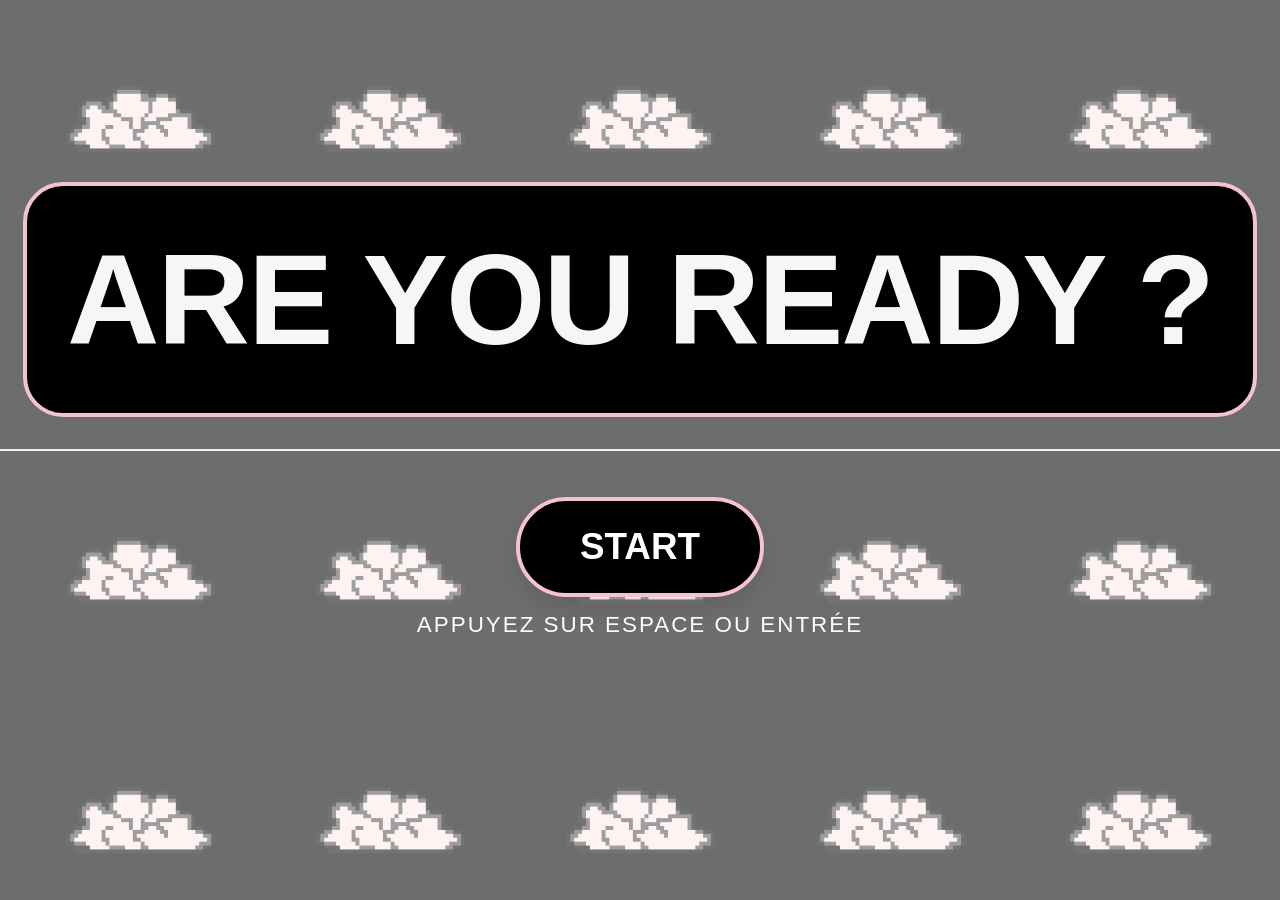
<file: index.html>
<!DOCTYPE html>
<html lang="en">
<head>
    <meta charset="UTF-8">
    <meta name="viewport" content="width=device-width, initial-scale=1.0">
    <title>Pinata</title>
    <link rel="stylesheet" href="./assets/css/style.css">
     <link rel="shortcut icon" href="./assets/images/Lakitu.Favicon.png"/>
</head>

<body class="page-accueil_3">

    <div id="homeOverlay" class="home-overlay">
    <div class="cloud-door top"></div>
    <div class="cloud-door bottom"></div>

    <div class="home-content">
        <h1 class="welcome-title">ARE YOU READY ?</h1>
        <div class="action-area">
            <button id="enterBtn">START</button>
            <p class="press-start">Appuyez sur Espace ou Entrée</p>
        </div>
    </div>
</div>

    <main class="menu-container">
        
        <div class="logo-area">
            <img src="./assets/images/Logo_Pinata.png" alt="Piñata Logo" class="main-logo">
        </div>

        <nav class="nav-bar">
            <div class="nav-line"></div> <div class="buttons-wrapper">
                <a href="./pages/règles.html" class="menu-btn">JOUER</a>
                <a href="./pages/scores.html" class="menu-btn">SCORES</a>
                <a href="./pages/badges.html" class="menu-btn">BADGES</a>
            </div>
        </nav>
    </main>

   <button id="homeSettingsBtn" class="floating-settings">
    <div class="gear-icon">
        <div class="gear-inner"></div>
    </div>
</button>

    
<div id="badgeNotificationContainer"></div>


<div id="settingsOverlay" class="modal-overlay">
    <div class="modal-content settings-box">
        <h2 class="pause-title" style="color: #000; margin-bottom: 20px;">RÉGLAGES</h2>
        
        <div class="setting-item">
            <label>Musique</label>
            <input type="range" id="musicVolume" min="0" max="1" step="0.1" value="0.5">
        </div>

        <div class="setting-item">
            <label>Bruitages</label>
            <input type="range" id="sfxVolume" min="0" max="1" step="0.1" value="0.7">
        </div>

        <button id="closeSettingsBtn" class="btn-pause-menu" style="margin-top: 20px;">OK</button>
    </div>
</div>

    <audio id="bgMusic" src="./assets/sounds/Home_Music.mp3" loop></audio>
    <audio id="clickSound" src="./assets/sounds/Demarrage.mp3"></audio>
    <audio id="btnClickSound" src="./assets/sounds/Game_Entry.mp3" preload="auto"></audio>
    <audio id="badgeSound" src="./assets/sounds/Achievement.mp3" preload="auto"></audio>

<script>
    // --- DONNÉES DES BADGES (Ajout du badge SiV) ---
    const badgeData = [
        { id: 'settings_pro', category: 'CoP', name: "Curieux", desc: "Ouvrir le menu des paramètres avant de lancer une partie.", img: "./assets/images/gear3.png" },
        { id: 'click_start', category: 'SiV', name: "Traditionnel", desc: "Lancer l'expérience en cliquant sur le bouton Start.", img: "./assets/images/gear2.png" }
    ];

    const bgMusic = document.getElementById('bgMusic');
    const clickSound = document.getElementById('clickSound'); 
    const btnClickSound = document.getElementById('btnClickSound'); 
    const homeOverlay = document.getElementById('homeOverlay');
    const enterBtn = document.getElementById('enterBtn');
    const menuButtons = document.querySelectorAll('.menu-btn');

    const settingsOverlay = document.getElementById('settingsOverlay');
    const homeSettingsBtn = document.getElementById('homeSettingsBtn');
    const closeSettingsBtn = document.getElementById('closeSettingsBtn');
    const musicSlider = document.getElementById('musicVolume');
    const sfxSlider = document.getElementById('sfxVolume');

    let isStarted = false;

    window.addEventListener('DOMContentLoaded', () => {
        const savedMusic = localStorage.getItem('musicVol') || 0.5;
        const savedSfx = localStorage.getItem('sfxVol') || 0.7;
        
        musicSlider.value = savedMusic;
        sfxSlider.value = savedSfx;
        
        if (bgMusic) bgMusic.volume = savedMusic;
    });

    musicSlider.oninput = () => {
        if (bgMusic) bgMusic.volume = musicSlider.value;
        localStorage.setItem('musicVol', musicSlider.value); 
    };

    sfxSlider.oninput = () => {
        localStorage.setItem('sfxVol', sfxSlider.value);
    };

    if (homeSettingsBtn) {
        homeSettingsBtn.onclick = () => {
            settingsOverlay.style.display = 'flex';
            unlockBadge('settings_pro');
        };
    }

    // Fonction universelle de déblocage
    function unlockBadge(badgeId) {
        let unlocked = JSON.parse(localStorage.getItem('unlockedBadges')) || [];
        let newBadges = JSON.parse(localStorage.getItem('newBadges')) || [];

        if (!unlocked.includes(badgeId)) {
            unlocked.push(badgeId);
            newBadges.push(badgeId); 
            localStorage.setItem('unlockedBadges', JSON.stringify(unlocked));
            localStorage.setItem('newBadges', JSON.stringify(newBadges));
            
            const badge = badgeData.find(b => b.id === badgeId);
            if (badge) {
                const sound = document.getElementById('badgeSound');
                if (sound) {
                    sound.currentTime = 0;
                    sound.volume = localStorage.getItem('sfxVol') || 0.7;
                    sound.play().catch(e => console.log("Audio bloqué"));
                }

                const container = document.getElementById('badgeNotificationContainer');
                if (container) {
                    const notif = document.createElement('div');
                    notif.className = 'badge-notification';
                    notif.innerHTML = `
                        <div class="badge-icon-notify"><img src="${badge.img}" alt="Icon"></div>
                        <div class="badge-info-notify">
                            <p class="title-notif">Badge Débloqué !</p>
                            <p class="name-notif">${badge.name}</p>
                        </div>`;
                    container.appendChild(notif);
                    setTimeout(() => notif.classList.add('show'), 100);
                    setTimeout(() => {
                        notif.classList.remove('show');
                        setTimeout(() => notif.remove(), 500);
                    }, 2000);
                }
            }
        }
    }

    closeSettingsBtn.onclick = () => {
        localStorage.setItem('musicVol', musicSlider.value);
        localStorage.setItem('sfxVol', sfxSlider.value);
        settingsOverlay.style.display = 'none';
    };

    // Modification pour détecter l'origine de l'activation (isClick)
    function startExperience(isClick = false) {
        if (isStarted) return;
        
        // Si l'utilisateur a cliqué sur le bouton au lieu du clavier
        if (isClick === true) {
            unlockBadge('click_start');
        }

        isStarted = true;
        homeOverlay.classList.add('opened');
        
        if(clickSound) {
            clickSound.volume = localStorage.getItem('sfxVol') || 0.7;
            clickSound.play();
        }

        setTimeout(() => { homeOverlay.style.display = 'none'; }, 1200); 

        if (bgMusic) {
            bgMusic.volume = 0;
            bgMusic.play().then(() => {
                let targetVol = parseFloat(musicSlider.value);
                let fade = setInterval(() => {
                    if (bgMusic.volume < targetVol) {
                        bgMusic.volume = Math.min(targetVol, bgMusic.volume + 0.05);
                    } else { 
                        clearInterval(fade); 
                    }
                }, 100);
            }).catch(e => console.log("L'audio attend une interaction."));
        }
    }

    menuButtons.forEach(button => {
        button.addEventListener('click', function(e) {
            const targetUrl = this.getAttribute('href');
            if (!targetUrl || targetUrl === "#") return;
            e.preventDefault(); 

            this.innerText = "LOAD...";
            this.style.opacity = "0.8";
            this.style.pointerEvents = "none"; 

            if (btnClickSound) {
                btnClickSound.volume = localStorage.getItem('sfxVol') || 0.7;
                btnClickSound.currentTime = 0;
                btnClickSound.play();
            }

            if (bgMusic) {
                let fadeOutInterval = setInterval(() => {
                    if (bgMusic.volume > 0.1) { 
                        bgMusic.volume -= 0.1; 
                    } else { 
                        bgMusic.pause(); 
                        clearInterval(fadeOutInterval); 
                    }
                }, 40);
            }

            setTimeout(() => { window.location.href = targetUrl; }, 1900); 
        });
    });

    // On passe 'true' ici car c'est l'événement de clic
    if (enterBtn) enterBtn.onclick = () => startExperience(true);

    document.addEventListener('keydown', (e) => {
        // Ici on ne passe rien, donc isClick restera false par défaut
        if (e.code === 'Space' || e.code === 'Enter') startExperience();
    });
</script>
</body>
</html>
</file>
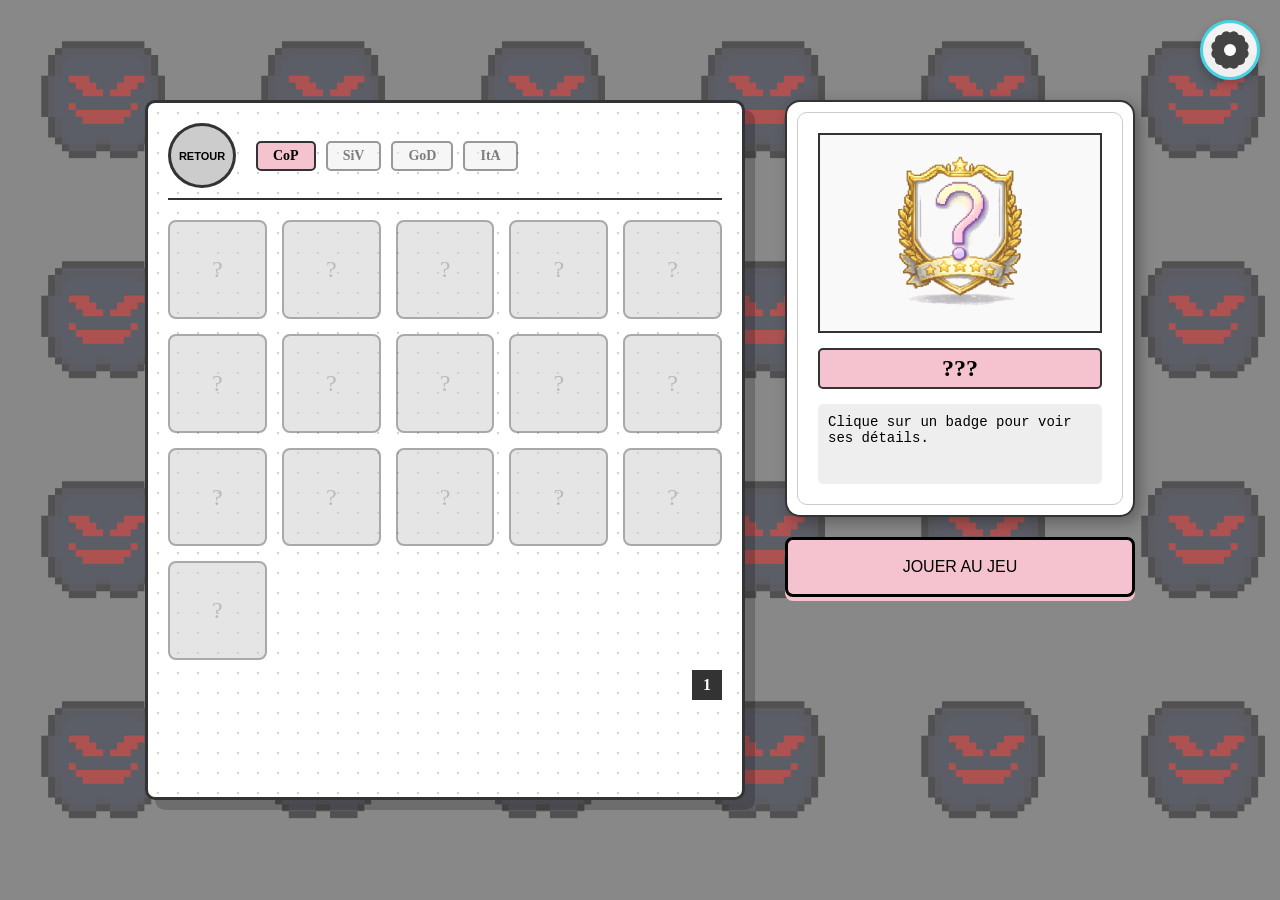
<file: pages/badges.html>
<!DOCTYPE html>
<html lang="fr">
<head>
    <meta charset="UTF-8">
    <title>Collections - Unicorn Shooter</title>
    <link rel="stylesheet" href="../assets/css/style.css">
    <link rel="shortcut icon" href="../assets/images/Lakitu.Favicon.png"/>
</head>
<body class="badge-page">

    <div class="badge-main-container">
        <div class="notebook">
            <div class="notebook-header">
                <button class="back-btn">RETOUR</button>
                <div class="game-tabs">
                    <span class="tab active">CoP</span>
                    <span class="tab">SiV</span>
                    <span class="tab">GoD</span>
                    <span class="tab">ItA</span>
                </div>
            </div>

            <div class="notebook-content">
                <div class="badge-grid" id="badgeGrid"></div>
                <div class="page-numbers">
                    <div class="page-btn active">1</div>
                </div>
            </div>
        </div>

        <div class="side-column-container">
            <div class="details-card" id="detailsCard">
                <div class="card-inner">
                    <div class="card-photo">
                        <img src="../assets/images/Unknown.png" id="detailImg" alt="Badge">
                    </div>
                    <div class="card-name" id="detailName">???</div>
                    <div class="card-description">
                        <p id="detailDesc">Clique sur un badge pour voir ses détails.</p>
                    </div>
                </div>
            </div>
            <a href="règles.html" class="btn-rect-rules">JOUER AU JEU</a>
        </div>
    </div>

    <button id="homeSettingsBtn" class="floating-settings">
        <div class="gear-icon">
            <div class="gear-inner"></div>
        </div>
    </button>

    <div id="badgeNotificationContainer"></div>

    <div id="settingsOverlay" class="modal-overlay">
        <div class="modal-content settings-box">
            <h2 class="pause-title" style="color: #000; margin-bottom: 20px;">RÉGLAGES</h2>
            <div class="setting-item">
                <label>Musique</label>
                <input type="range" id="musicVolume" min="0" max="1" step="0.1" value="0.5">
            </div>
            <div class="setting-item">
                <label>Bruitages</label>
                <input type="range" id="sfxVolume" min="0" max="1" step="0.1" value="0.7">
            </div>
            <button id="closeSettingsBtn" class="btn-pause-menu" style="margin-top: 20px;">OK</button>
        </div>
    </div>


<audio id="badgeMusic" src="../assets/sounds/Badges.mp3" loop preload="auto"></audio>
<audio id="badgeSound" src="../assets/sounds/Achievement.mp3" preload="auto"></audio>

<script>
    // 1. SÉLECTION ET SYNC MUSIQUE
    const badgeMusic = document.getElementById('badgeMusic');
    const settingsOverlay = document.getElementById('settingsOverlay');
    const homeSettingsBtn = document.getElementById('homeSettingsBtn');
    const closeSettingsBtn = document.getElementById('closeSettingsBtn');
    const musicSlider = document.getElementById('musicVolume');
    const sfxSlider = document.getElementById('sfxVolume');

    // Charger les volumes
    window.addEventListener('DOMContentLoaded', () => {
        const savedMusic = localStorage.getItem('musicVol') || 0.5;
        const savedSfx = localStorage.getItem('sfxVol') || 0.7;
        musicSlider.value = savedMusic;
        sfxSlider.value = savedSfx;
        if (badgeMusic) {
            badgeMusic.volume = savedMusic;
            badgeMusic.play().catch(() => {
                document.addEventListener('click', () => { if(badgeMusic.paused) badgeMusic.play(); }, { once: true });
            });
        }
    });

    // 2. LOGIQUE SETTINGS
    if (homeSettingsBtn) {
        homeSettingsBtn.onclick = () => {
            settingsOverlay.style.display = 'flex';
            // Déclenchement de la notification du badge Curieux
            unlockBadge('settings_pro');
        };
    }
    if (closeSettingsBtn) {
        closeSettingsBtn.onclick = () => settingsOverlay.style.display = 'none';
    }
    musicSlider.oninput = () => {
        if (badgeMusic) badgeMusic.volume = musicSlider.value;
        localStorage.setItem('musicVol', musicSlider.value);
    };
    sfxSlider.oninput = () => localStorage.setItem('sfxVol', sfxSlider.value);

    // 3. DONNÉES BADGES
    const badgeData = [
     // ======================== BADGES CATEGORIE CoP ===========================================================================================================================
    { id: 'first_kill', category: 'CoP', name: "Premier Sang", desc: "Vous avez éliminé votre première cible.", img: "../assets/images/star3.png" },
    { id: 'hit_all_classics', category: 'CoP', name: "Chasseur Complet", desc: "Toucher les 4 types de cibles classiques dans une partie.", img: "../assets/images/regular3.png" },
    { id: 'yami_hunter', category: 'CoP', name: "Yami !", desc: "A débusqué un Yami caché.", img: "../assets/images/yami3.png" },
    { id: 'hit_bomb', category: 'CoP', name: "Boum !", desc: "Toucher une bombe par erreur.", img: "../assets/images/Bomby3.png" },
    { id: 'hit_litimes', category: 'CoP', name: "Ouf j'ai encore du temps", desc: "Toucher un Litimes (Bonus de temps).", img: "../assets/images/clock3.png" },
    { id: 'ufo_slayer', category: 'CoP', name: "Menace Extraterrestre", desc: "Détruire l'OVNI secret.", img: "../assets/images/ovni3.png" },
    { id: 'lakitu_slayer', category: 'CoP', name: "Chasseur de Lakitu", desc: "Éliminer Lakitu dans une partie.", img: "../assets/images/Laki3.png" },
    { id: 'hit_evil_lakitu', category: 'CoP', name: "Justice", desc: "Éliminer un Evil Lakitu.", img: "../assets/images/Evil3.png" },
    { id: 'hit_boshi', category: 'CoP', name: "Grand Timide", desc: "Toucher Boshi.", img: "../assets/images/Boshi3.png" },
    { id: 'dog_lover', category: 'CoP', name: "Ami des Animaux", desc: "Cliquer sur le chien secret.", img: "../assets/images/Tokyo3.png" },
    { id: 'world_1_clear', category: 'CoP', name: "Explorateur des Plaines", desc: "Terminer avec succès le Monde 1.", img: "../assets/images/fusée3.png" },
    { id: 'settings_pro', category: 'CoP', name: "Curieux", desc: "Ouvrir le menu des paramètres avant de lancer une partie.", img: "../assets/images/gear3.png" },
    { id: 'rank_3', category: 'CoP', name: "Médaille de Bronze", desc: "Terminer à la 3ème place du classement.", img: "../assets/images/trophy3.png" },
    { id: 'score_1500', category: 'CoP', name: "Apprenti Tireur", desc: "Dépasser un score de 1 500 points.", img: "../assets/images/faceless3.png" },
    { id: 'trigger_happy', category: 'CoP', name: "Gâchette Facile", desc: "Cliquer plus de 100 fois dans une seule partie.", img: "../assets/images/cursor3.png" }, 
    
    // =========== INDEX ==============
    { id: 'click_start', category: 'CoP', name: "Traditionnel", desc: "Lancer l'expérience en cliquant sur le bouton Start.", img: "../assets/images/cloudy3.png" },

    // ======================== BADGES CATEGORIE SiV  =========================================================================================================================
    { id: 'peaceful', category: 'SiV', name: "Pacifiste", desc: "Ne rien toucher pendant les 10 premières secondes d'une partie.", img: "../assets/images/regular2.png" },
    { id: 'score_6500', category: 'SiV', name: "Score d'Argent", desc: "Atteindre un score de 6500 points.", img: "../assets/images/faceless2.png" },
    { id: 'ghost_touch', category: 'SiV', name: "Chasseur de Fantômes", desc: "Cliquer sur une cible en mode Fantôme (Ghost-mode).", img: "../assets/images/cloudy2.png" },
    { id: 'pause_master', category: 'SiV', name: "Maître du Temps", desc: "Avoir utilisé la pause pour reprendre son souffle.", img: "../assets/images/clock2.png"},
    { id: 'rank_2', category: 'SiV', name: "Médaille d'Argent", desc: "Terminer à la 2ème place du classement.", img: "../assets/images/trophy2.png" },
    { id: 'world_2_clear', category: 'SiV', name: "Voyageur des Cieux", desc: "Terminer avec succès le Monde 2.", img: "../assets/images/fusée2.png" },
    { id: 'super_combo', category: 'SiV', name: "Fureur de Vaincre", desc: "Maintenir un Super Combo pendant plus de 30 secondes.", img: "../assets/images/star2.png" },
    { id: 'combo_10', category: 'SiV', name: "Série de 10", desc: "Atteindre un combo de 10 sans rater.", img: "../assets/images/cursor2.png" },
    { id: 'yami_eye', category: 'SiV', name: "Oeil de Yami", desc: "Éliminer 20 Yami dans la même session.", img: "../assets/images/yami2.png" },
    { id: 'bomb_dodger', category: 'SiV', name: "Esquiveur", desc: "Finir une partie avec plus de 300 bombes ignorées.", img: "../assets/images/Bomby2.png" },
    { id: 'ufo_finder', category: 'SiV', name: "Observateur d'OVNI", desc: "Toucher l'OVNI 20 fois au total.", img: "../assets/images/ovni2.png" },
    { id: 'laki_expert', category: 'SiV', name: "Chasseur de Lakitu", desc: "Toucher Lakitu 7 fois au total.", img: "../assets/images/Laki2.png" },
    { id: 'boshi_hunter', category: 'SiV', name: "Chasseur de Boshi", desc: "Toucher Boshi 50 fois au total.", img: "../assets/images/Boshi2.png" },
    { id: 'tokyo_visitor', category: 'SiV', name: "Visiteur de Tokyo", desc: "Cliquer sur le chien secret 7 fois.", img: "../assets/images/Tokyo2.png" },
    
    // =========== REGLES ==============
    { id: 'fast_check', category: 'SiV', name: "L'Oeil du Savant", desc: "Avoir consulté les détails des items dans le guide des règles.", img: "../assets/images/gear2.png"},
    { id: 'lakitu_clicker', category: 'SiV', name: "Rencontre Maléfique", desc: "Avoir osé déranger Lakitu dans les règles.", img: "../assets/images/Evil2.png" },

    // ======================== BADGES CATEGORIE GoD =====================================================================================================================
        { id: 'score_10000', category: 'GoD', name: "Score d'Or", desc: "Atteindre un score de 10 000 points.", img: "../assets/images/faceless1.png" },
        { id: 'rank_1', category: 'GoD', name: "Médaille d'Or", desc: "Terminer à la 1ère place du classement.", img: "../assets/images/trophy1.png" },
        { id: 'world_3_clear', category: 'GoD', name: "Héros de l'Ombre", desc: "Terminer avec succès le Monde 3.", img: "../assets/images/fusée1.png" },
        { id: 'time_saver', category: 'GoD', name: "Juste à Temps", desc: "Récupérer un bonus de temps quand il reste moins de 3 secondes.", img: "../assets/images/star1.png" },
        { id: 'game_marathon', category: 'GoD', name: "Marathonien", desc: "Jouer plus de 10 parties au total.", img: "../assets/images/gear1.png" },
        { id: 'ultimate_clear', category: 'GoD', name: "Zéro Absolu", desc: "Terminer une partie avec exactement 0 point.", img: "../assets/images/cursor1.png" },
        { id: 'quad_kill', category: 'GoD', name: "Frénésie de Clics", desc: "Toucher 15 cibles en moins de 8 secondes.", img: "../assets/images/regular1.png" },
        { id: 'inverse_mode', category: 'GoD', name: "Allié des Nuages", desc: "A rallié Lakitu en complétant son mode fantôme.", img: "../assets/images/Laki1.png" },
        { id: 'cloud_slayer', category: 'GoD', name: "Exorciste Suprême", desc: "Éliminer 25 Evil Lakitu au total.", img: "../assets/images/cloudy1.png" },
        { id: 'god_slayer', category: 'GoD', name: "Tueur de Dieu", desc: "Vaincre l'Evil Lakitu Fantôme et obtenir l'immunité.", img: "../assets/images/Evil1.png" },
        { id: 'shadow_god', category: 'GoD', name: "Seigneur des Ombres", desc: "Cliquer sur 200 malus durant une seule partie.", img: "../assets/images/yami1.png" },
        { id: 'rocket_legend', category: 'GoD', name: "Démineur de l'Ombre", desc: "Toucher 10 rockets volontairement en une partie.", img: "../assets/images/Bomby1.png" },
        { id: 'time_master_3m', category: 'GoD', name: "Maître du Temps", desc: "Faire durer la partie pendant plus de 3 minutes.", img: "../assets/images/clock1.png" },
        { id: 'ufo_god', category: 'GoD', name: "As de l'Espace", desc: "Détruire l'OVNI 55 fois au total.", img: "../assets/images/ovni1.png" },
        { id: 'boshi_god', category: 'GoD', name: "Dieu Boshi", desc: "Toucher Boshi 100 fois au total.", img: "../assets/images/Boshi1.png" },
        { id: 'dog_god', category: 'GoD', name: "Dieu Canin", desc: "Cliquer sur les chiens secrets 20 fois.", img: "../assets/images/Tokyo1.png" },


        
        { id: 'full_collection', category: 'ItA', name: "Maître des Licornes", desc: "Débloquer tous les autres badges du jeu.", img: "../assets/images/Logo_Pinata.png" }
    ];

    // --- FONCTION DE DÉBLOCAGE ET NOTIFICATION VISUELLE ---
    function unlockBadge(badgeId) {
        let unlocked = JSON.parse(localStorage.getItem('unlockedBadges')) || [];
        let newBadges = JSON.parse(localStorage.getItem('newBadges')) || [];

        if (!unlocked.includes(badgeId)) {
            unlocked.push(badgeId);
            newBadges.push(badgeId); 
            localStorage.setItem('unlockedBadges', JSON.stringify(unlocked));
            localStorage.setItem('newBadges', JSON.stringify(newBadges));
            
            const badge = badgeData.find(b => b.id === badgeId);
            if (badge) {
                // Son du badge
                const sound = document.getElementById('badgeSound');
                if (sound) {
                    sound.currentTime = 0;
                    sound.volume = localStorage.getItem('sfxVol') || 0.7;
                    sound.play().catch(e => console.log("Audio blocked"));
                }

                // Notification visuelle
                const container = document.getElementById('badgeNotificationContainer');
                if (container) {
                    const notif = document.createElement('div');
                    notif.className = 'badge-notification';
                    notif.innerHTML = `
                        <div class="badge-icon-notify"><img src="${badge.img}" alt="Icon"></div>
                        <div class="badge-info-notify">
                            <p class="title-notif">Badge Débloqué !</p>
                            <p class="name-notif">${badge.name}</p>
                        </div>`;
                    container.appendChild(notif);
                    setTimeout(() => notif.classList.add('show'), 100);
                    setTimeout(() => {
                        notif.classList.remove('show');
                        setTimeout(() => notif.remove(), 500);
                    }, 2000);
                }

                // --- LOGIQUE MAÎTRE DES LICORNES (Vérification Collection Complète) ---
                if (badgeId !== 'full_collection') {
                    const allOtherBadges = badgeData.filter(b => b.id !== 'full_collection');
                    const hasAllOthers = allOtherBadges.every(b => unlocked.includes(b.id));

                    if (hasAllOthers) {
                        // On attend un petit délai pour ne pas superposer les deux notifications trop brutalement
                        setTimeout(() => unlockBadge('full_collection'), 2500);
                    }
                }

                // Actualiser les pastilles rouges sans recharger la page
                updateTabNotifications();
            }
        }
    }

    // --- FONCTION NOTIFICATION ONGLETS ---
    function updateTabNotifications() {
        const newBadges = JSON.parse(localStorage.getItem('newBadges')) || [];
        const tabs = document.querySelectorAll('.tab');

        tabs.forEach(tab => {
            const category = tab.textContent;
            const hasNewInThisCategory = newBadges.some(badgeId => {
                const badge = badgeData.find(b => b.id === badgeId);
                return badge && badge.category === category;
            });

            if (hasNewInThisCategory) {
                tab.classList.add('tab-notify');
            } else {
                tab.classList.remove('tab-notify');
            }
        });
    }

    // 4. INITIALISATION GRILLE ET ONGLETS
    window.onload = () => {
        const grid = document.getElementById('badgeGrid');
        const tabs = document.querySelectorAll('.tab');

        function renderBadges(categoryFilter) {
            grid.innerHTML = ""; 
            const unlockedBadges = JSON.parse(localStorage.getItem('unlockedBadges')) || [];
            const newBadges = JSON.parse(localStorage.getItem('newBadges')) || [];
            const sfxVol = parseFloat(localStorage.getItem('sfxVol') || 0.7);

            const filteredBadges = badgeData.filter(b => b.category === categoryFilter);

            filteredBadges.forEach(badge => {
                const isUnlocked = unlockedBadges.includes(badge.id);
                const isNew = newBadges.includes(badge.id);

                const item = document.createElement('div');
                item.className = `badge-item ${isUnlocked ? 'unlocked' : 'locked'} ${isUnlocked && isNew ? 'new-badge' : ''}`;
                
                item.innerHTML = isUnlocked 
                    ? `<img src="${badge.img}" alt="${badge.name}">`
                    : `<div class="lock-icon">?</div>`;

                item.onclick = () => {
                    const sndPath = isUnlocked ? '../assets/sounds/Open_Rules.mp3' : '../assets/sounds/Blocked.mp3';
                    const snd = new Audio(sndPath);
                    snd.volume = sfxVol;
                    snd.play();
                    
                    if (isUnlocked) {
                        showDetails(badge);
                        if (item.classList.contains('new-badge')) {
                            item.classList.remove('new-badge');
                            const currentNew = JSON.parse(localStorage.getItem('newBadges')) || [];
                            const updatedNew = currentNew.filter(id => id !== badge.id);
                            localStorage.setItem('newBadges', JSON.stringify(updatedNew));
                            updateTabNotifications();
                        }
                    } else {
                        showDetails({ name: "???", desc: "Contenu verrouillé. Continuez à jouer !", img: "../assets/images/Unknown.png" });
                    }
                };
                if (grid) grid.appendChild(item);
            });
        }

        // Gestion du clic sur les onglets
        tabs.forEach(tab => {
            tab.addEventListener('click', () => {
                const sfxVol = parseFloat(localStorage.getItem('sfxVol') || 0.7);
                const tabSnd = new Audio('../assets/sounds/TabsSound.mp3');
                tabSnd.volume = sfxVol;
                tabSnd.play();

                tabs.forEach(t => t.classList.remove('active'));
                tab.classList.add('active');
                
                tab.classList.remove('tab-notify');
                
                renderBadges(tab.textContent); 
            });
        });

        // Initialisation
        renderBadges('CoP');
        updateTabNotifications();

        // BOUTONS NAVIGATION
        const rulesBtn = document.querySelector('.btn-rect-rules');
        if (rulesBtn) {
            rulesBtn.onclick = (e) => {
                e.preventDefault();
                const sfxVol = parseFloat(localStorage.getItem('sfxVol') || 0.7);
                const snd = new Audio('../assets/sounds/Game_Entry.mp3');
                snd.volume = sfxVol;
                snd.play();
                rulesBtn.innerText = "CHARGEMENT...";
                rulesBtn.style.opacity = "0.6";
                setTimeout(() => { window.location.href = rulesBtn.getAttribute('href'); }, 2000);
            };
        }

        const backBtn = document.querySelector('.back-btn');
        if (backBtn) {
            backBtn.onclick = (e) => {
                e.preventDefault();
                const sfxVol = parseFloat(localStorage.getItem('sfxVol') || 0.7);
                const snd = new Audio('../assets/sounds/Return.mp3');
                snd.volume = sfxVol;
                snd.play();
                backBtn.innerText = "HOME...";
                backBtn.style.opacity = "0.6";
                setTimeout(() => { window.location.href = '../index.html'; }, 2000);
            };
        }
    };

    function showDetails(badge) {
        const detailImg = document.getElementById('detailImg');
        const detailName = document.getElementById('detailName');
        const detailDesc = document.getElementById('detailDesc');
        
        const photoContainer = detailImg.parentElement;

        detailImg.src = badge.img;
        detailName.textContent = badge.name;
        detailDesc.textContent = badge.desc;

        // Condition pour le fond de la carte :
        if (badge.img === "../assets/images/Unknown.png") {
            photoContainer.style.backgroundColor = "#ffffff";
            photoContainer.classList.remove('unlocked-photo-bg');
        } else {
            photoContainer.style.backgroundColor = ""; 
            photoContainer.classList.add('unlocked-photo-bg');
        }
    }
</script>
</body>
</html>
</file>
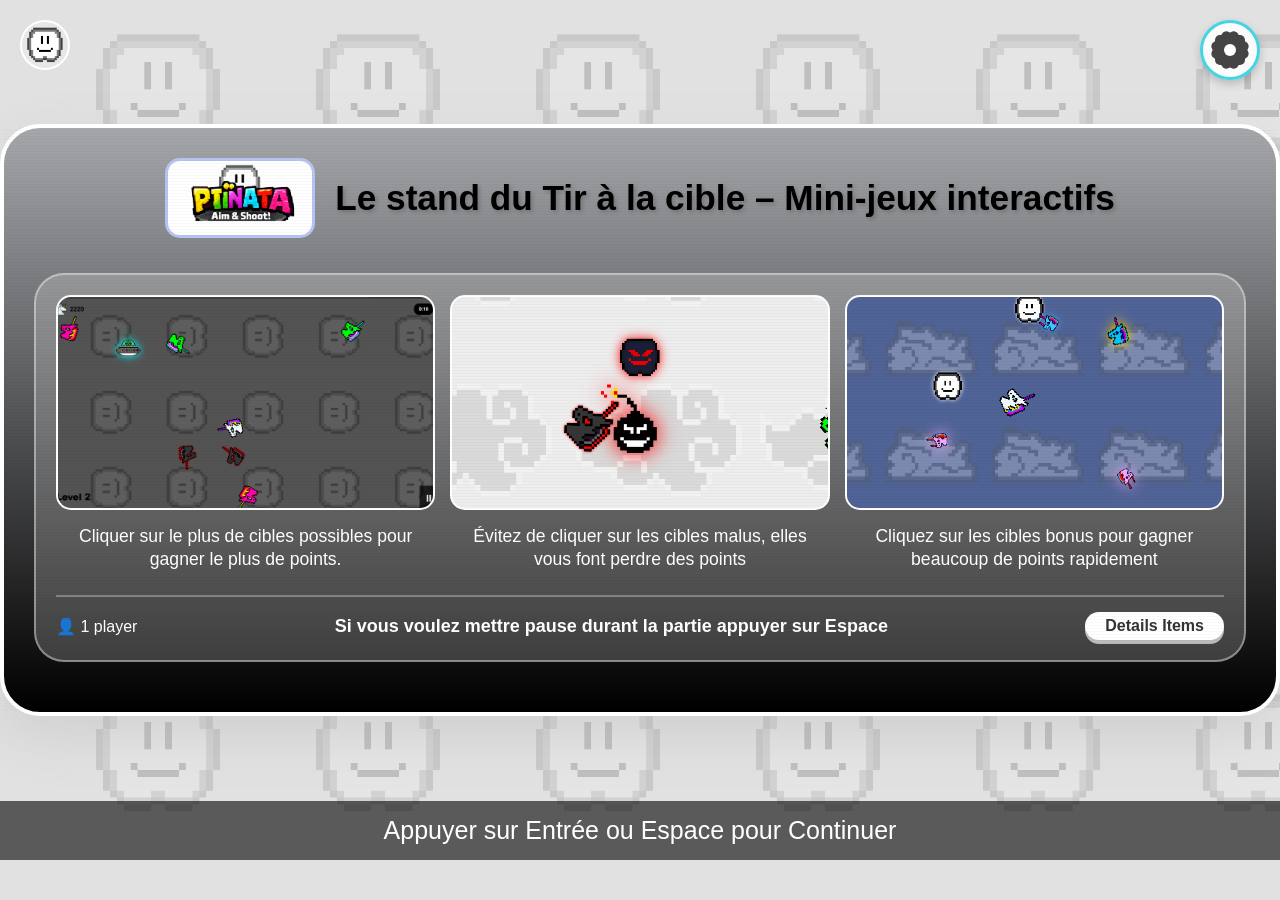
<file: pages/règles.html>
<!DOCTYPE html>
<html lang="en">
<head>
    <meta charset="UTF-8">
    <meta name="viewport" content="width=device-width, initial-scale=1.0">
    <title>Pinata</title>
    <link rel="stylesheet" href="../assets/css/style.css">
    <link rel="shortcut icon" href="../assets/images/Lakitu.Favicon.png"/>
</head>
<body class="page-règles">

<button id="lakituBadgeBtn" class="lakitu-nav-btn">
    <img src="../assets/images/Lakitu.Favicon.png" id="lakituImg" alt="Lakitu">
</button>

<div class="wii-container">
  <header class="wii-header">
    <div class="game-thumbnail">
      <img src="../assets/images/TJ2.png" alt="Icon">
    </div>
    <h1>Le stand du Tir à la cible – Mini-jeux interactifs</h1>
  </header>

  <main class="wii-content">
    <div class="triple-column-wrapper">
      
      <div class="info-block">
        <div class="block-image">
          <img src="../assets/images/Miniature.png" alt="Step 1">
        </div>
        <div class="block-text">
          Cliquer sur le plus de cibles possibles pour gagner le plus de points.
        </div>
      </div>

      <div class="info-block">
        <div class="block-image">
          <img src="../assets/images/Thumbail2.png" alt="Step 2">
        </div>
        <div class="block-text">
          Évitez de cliquer sur les cibles malus, elles vous font perdre des points 
        </div>
      </div>

      <div class="info-block">
        <div class="block-image">
          <img src="../assets/images/0074.png" alt="Step 2">
        </div>
        <div class="block-text">
          Cliquez sur les cibles bonus pour gagner beaucoup de points rapidement
        </div>
      </div>

    </div>

    <footer class="wii-footer">
  <div class="players-info">
    <span class="player-icons">👤</span>
    <span class="player-text">1 player</span>
  </div>

<div class="rule-message">Si vous voulez mettre pause durant la partie appuyer sur Espace</div>

  <div class="ok-button" id="open-details">
    <span class="btn-label">Details Items</span>
  </div>
</footer>

<div id="details-modal" class="modal-overlay">
  <div class="modal-content">
    <header class="modal-header">
      <h1>Détails des Objets</h1>
    </header>
    
    <div class="modal-body">
      <ul class="items-list">
        <li>
          <div class="item-icon"><img src="../assets/images/Licornes-Package.png" class="img-licornes-groupe" alt="Licornes"></div>
          <div class="item-desc"><strong>Cibles Normales (+25pts) :</strong> Cliquez pour gagner des points. Enchaînez pour les combos !</div>
        </li>
        <li>
          <div class="item-icon"><img src="../assets/images/Litimes.gif" class="starvy-img" alt="Starvy"></div>
          <div class="item-desc"><strong>Starvy (+10s & 120pts) :</strong> Rajoute 10 secondes de temps suplémentaire et donne 120pts </div>
        </li>
       <li>
          <div class="item-icon"><img src="../assets/images/OVNI.gif" alt="OVNI"></div>
          <div class="item-desc"><strong>OVNI (+180pts) :</strong> Cible rare ! Il rapporte beaucoup de plus de points qu'une cible normale </div>
        </li>
        <li>
          <div class="item-icon"><img src="../assets/images/Rocket.gif" alt="Rocket"></div>
          <div class="item-desc"><strong>Rocket (-450pts) :</strong> Danger imminent ! Percutez cet engin et vous perdrez une partie de votre score durement gagné.</div>
        </li>
         <li>
          <div class="item-icon"><img src="../assets/images/Licornes-3.png" alt="Licorne-Maléfique"></div>
          <div class="item-desc"><strong>Yami (-250pts) :</strong> Évitez-le ! Il vous fait perdre des points et il s'en délecte.</div>
        </li>
        <li>
          <div class="item-icon"><img src="../assets/images/Boshi.png" alt="Boshi"></div>
          <div class="item-desc"><strong>Boshi (+90) :</strong>Destrier caché de Lakitu n'apparait en tant que cible récurente seulement qu'after avoir abattu sa monture nuage, fixe les pts gagné à 50 pendant 10 secondes sur n'importe quel cible (hors malus)</div>
        </li>
        <li>
          <div class="item-icon"><img src="../assets/images/Lakitu.png" alt="Lakitu"></div>
          <div class="item-desc"><strong>Lakitu (+320) :</strong> Distribue des Boshis et bonus à travers la map, cliquez 3 fois dessus pour découvrir la surprise qu'il cache... </div>
        </li> 
        <li>
          <div class="item-icon"><img src="../assets/images/Bomb.gif" alt="Bombe"></div>
          <div class="item-desc"><strong>Bomby (-320pts) :</strong> Évitez-les ! Ils font perdre des points et brisent votre combo.</div>
        </li> 
          <li>
          <div class="item-icon"><img src="../assets/images/Evil_Lakitu.png" alt="Evil-Lakitu"></div>
          <div class="item-desc"><strong>Evil Lakitu (-550pts) :</strong> Distribue des Bomby à travers la map, si vous le voyer évitez de lui cliquer dessus à vos dépends... </div>
        </li>
        <li>
          <div class="item-icon"><img src="../assets/images/Chien.gif" alt="Chien"></div>
          <div class="item-desc"><strong>Tokyo (+1000) :</strong> Ultra rare ! Rapporte enormement de points et un boost de combo.</div>
        </li>
        <li>
          <div class="item-icon"><img src="../assets/images/Kyurem.gif" alt="Chien-Maléfique"></div>
          <div class="item-desc"><strong>Kyurem (-900) :</strong> Nemesis de Tokyo faisant perdre enormement de points et vous plonge dans l'obscurité pendant 3s.</div>
        </li>
      </ul>
    </div>

    <button id="close-btn" class="ok-button">
      <span class="btn-label">FERMER</span>
    </button>
  </div>
</div>
       <div class="text-start" id="btnStart">Appuyer sur Entrée ou Espace pour Continuer</div>
</main>

<button id="homeSettingsBtn" class="floating-settings">
    <div class="gear-icon">
        <div class="gear-inner"></div>
    </div>
</button>

<div id="settingsOverlay" class="modal-overlay">
    <div class="modal-content settings-box">
        <h2 class="pause-title" style="color: #000; margin-bottom: 20px;">RÉGLAGES</h2>
        <div class="setting-item">
            <label>Musique</label>
            <input type="range" id="musicVolume" min="0" max="1" step="0.1" value="0.5">
        </div>
        <div class="setting-item">
            <label>Bruitages</label>
            <input type="range" id="sfxVolume" min="0" max="1" step="0.1" value="0.7">
        </div>
        <button id="closeSettingsBtn" class="btn-pause-menu" style="margin-top: 20px;">OK</button>
    </div>
</div>

<div id="badgeNotificationContainer"></div>

<audio id="badgeSound" src="../assets/sounds/Achievement.mp3" preload="auto"></audio>
<audio id="RulMusic" src="../assets/sounds/Rules_Music.mp3" loop></audio>
<audio id="clickRules" src="../assets/sounds/Open_Rules.mp3"></audio>
<audio id="closeRules" src="../assets/sounds/Off_Rules.mp3"></audio>
<audio id="evilSound" src="../assets/sounds/K.Booo.mp3"></audio>

<script>
    // --- SYSTÈME DE BADGES (Données mises à jour) ---
    const badgeData = [
        { id: 'settings_pro', category: 'ItA', name: "Curieux", desc: "Ouvrir le menu des paramètres avant de lancer une partie.", img: "../assets/images/gear3.png" },
        { id: 'lakitu_clicker', category: 'SiV', name: "Rencontre Maléfique", desc: "Avoir osé déranger Lakitu dans les règles.", img: "../assets/images/Evil2.png" },
        { id: 'fast_check', category: 'SiV', name: "L'Oeil du Savant", desc: "Ouvrir l'onglet des détails items.", img: "../assets/images/gear2.png" }
    ];

    function unlockBadge(badgeId) {
        let unlocked = JSON.parse(localStorage.getItem('unlockedBadges')) || [];
        let newBadges = JSON.parse(localStorage.getItem('newBadges')) || [];

        if (!unlocked.includes(badgeId)) {
            unlocked.push(badgeId);
            newBadges.push(badgeId); 
            localStorage.setItem('unlockedBadges', JSON.stringify(unlocked));
            localStorage.setItem('newBadges', JSON.stringify(newBadges));
            
            const badge = badgeData.find(b => b.id === badgeId);
            if (badge) {
                // Son du badge
                const sound = document.getElementById('badgeSound');
                if (sound) {
                    sound.currentTime = 0;
                    sound.volume = localStorage.getItem('sfxVol') || 0.7;
                    sound.play().catch(e => console.log("Audio bloqué"));
                }

                // Notification visuelle
                const container = document.getElementById('badgeNotificationContainer');
                if (container) {
                    const notif = document.createElement('div');
                    notif.className = 'badge-notification';
                    notif.innerHTML = `
                        <div class="badge-icon-notify"><img src="${badge.img}" alt="Icon"></div>
                        <div class="badge-info-notify">
                            <p class="title-notif">Badge Débloqué !</p>
                            <p class="name-notif">${badge.name}</p>
                        </div>`;
                    container.appendChild(notif);
                    setTimeout(() => notif.classList.add('show'), 100);
                    setTimeout(() => {
                        notif.classList.remove('show');
                        setTimeout(() => notif.remove(), 500);
                    }, 2000);
                }
            }
        }
    }

    const rulMusic = document.getElementById('RulMusic');
    const clickRulesSound = document.getElementById('clickRules'); 
    const closeRulesSound = document.getElementById('closeRules'); 

    const openBtn = document.getElementById('open-details');
    const modal = document.getElementById('details-modal');
    const closeBtn = document.getElementById('close-btn');
    const btnStart = document.getElementById('btnStart');

    // --- VARIABLES PARAMÈTRES ---
    const settingsOverlay = document.getElementById('settingsOverlay');
    const homeSettingsBtn = document.getElementById('homeSettingsBtn');
    const closeSettingsBtn = document.getElementById('closeSettingsBtn');
    const musicSlider = document.getElementById('musicVolume');
    const sfxSlider = document.getElementById('sfxVolume');

    // --- LOGIQUE LAKITU ---
    const lakituBtn = document.getElementById('lakituBadgeBtn');
    const lakituImg = document.getElementById('lakituImg');
    const evilSound = document.getElementById('evilSound'); 

    if (lakituBtn) {
        lakituBtn.onclick = () => {
            // DÉBLOCAGE DU BADGE LAKITU (SiL)
            unlockBadge('lakitu_clicker');

            if (rulMusic) {
                rulMusic.pause();
                rulMusic.currentTime = 0;
            }

            const targetSound = evilSound || clickRulesSound;
            if (targetSound) {
                targetSound.volume = getSavedSfxVol();
                targetSound.currentTime = 0;
                targetSound.play();
            }

            lakituImg.src = "../assets/images/EL.png";
            lakituBtn.classList.add('evil');

            setTimeout(() => {
                window.location.href = "badges.html";
            }, 3000);
        };
    }

    // --- SYNCHRONISATION DES VOLUMES ---
    const getSavedMusicVol = () => parseFloat(localStorage.getItem('musicVol') || 0.5);
    const getSavedSfxVol = () => parseFloat(localStorage.getItem('sfxVol') || 0.7);

    window.addEventListener('DOMContentLoaded', () => {
        musicSlider.value = getSavedMusicVol();
        sfxSlider.value = getSavedSfxVol();
    });

    // --- LOGIQUE PARAMÈTRES ---
    if (homeSettingsBtn) {
        homeSettingsBtn.onclick = () => {
            settingsOverlay.style.display = 'flex';
            unlockBadge('settings_pro');
        };
    }

    closeSettingsBtn.onclick = () => {
        settingsOverlay.style.display = 'none';
    };

    musicSlider.oninput = () => {
        if (rulMusic) rulMusic.volume = musicSlider.value;
        localStorage.setItem('musicVol', musicSlider.value);
    };

    sfxSlider.oninput = () => {
        localStorage.setItem('sfxVol', sfxSlider.value);
    };

    // --- FONCTION DE LANCEMENT AVEC FADE IN ---
    const startMusicWithFade = () => {
        if (rulMusic && rulMusic.paused) {
            const targetMusicVol = getSavedMusicVol();
            rulMusic.volume = 0; 
            rulMusic.play().then(() => {
                let fadeIn = setInterval(() => {
                    if (rulMusic.volume < targetMusicVol) {
                        rulMusic.volume = Math.min(targetMusicVol, rulMusic.volume + 0.05);
                    } else {
                        clearInterval(fadeIn);
                    }
                }, 100);
                document.removeEventListener('click', startMusicWithFade);
            }).catch(e => console.log("L'audio attend une interaction."));
        }
    };

    window.addEventListener('load', startMusicWithFade);
    document.addEventListener('click', startMusicWithFade);

    openBtn.addEventListener('click', (e) => {
        // --- AJOUT DÉBLOCAGE BADGE FAST_CHECK ---
        unlockBadge('fast_check');
        
        if (clickRulesSound) {
            clickRulesSound.volume = getSavedSfxVol(); 
            clickRulesSound.currentTime = 0;
            clickRulesSound.play();
        }
        modal.classList.add('active');
    });

    closeBtn.addEventListener('click', (e) => {
        e.stopPropagation(); 
        if (closeRulesSound) {
            closeRulesSound.volume = getSavedSfxVol(); 
            closeRulesSound.currentTime = 0;
            closeRulesSound.play();
        }
        modal.classList.remove('active');
    });

    modal.addEventListener('click', (e) => {
        if(e.target === modal) {
            if (closeRulesSound) {
                closeRulesSound.volume = getSavedSfxVol();
                closeRulesSound.currentTime = 0;
                closeRulesSound.play();
            }
            modal.classList.remove('active');
        }
    });

    const leavePage = () => {
        if (btnStart.classList.contains('leaving')) return;
        if (settingsOverlay.style.display === 'flex') return;

        btnStart.classList.add('leaving');

        if (rulMusic) {
            let fadeOut = setInterval(() => {
                if (rulMusic.volume > 0.1) {
                    rulMusic.volume -= 0.1;
                } else {
                    clearInterval(fadeOut);
                    window.location.href = "jeu.html";
                }
            }, 50);
        } else {
            window.location.href = "jeu.html";
        }
    };

    btnStart.onclick = leavePage;

    document.addEventListener('keydown', (e) => {
        const isModalOpen = modal.classList.contains('active');
        const isSettingsOpen = settingsOverlay.style.display === 'flex';
        
        if ((e.key === "Enter" || e.key === " ") && !isModalOpen && !isSettingsOpen) {
            leavePage();
        }
    });
</script>
</body>
</html>
</file>
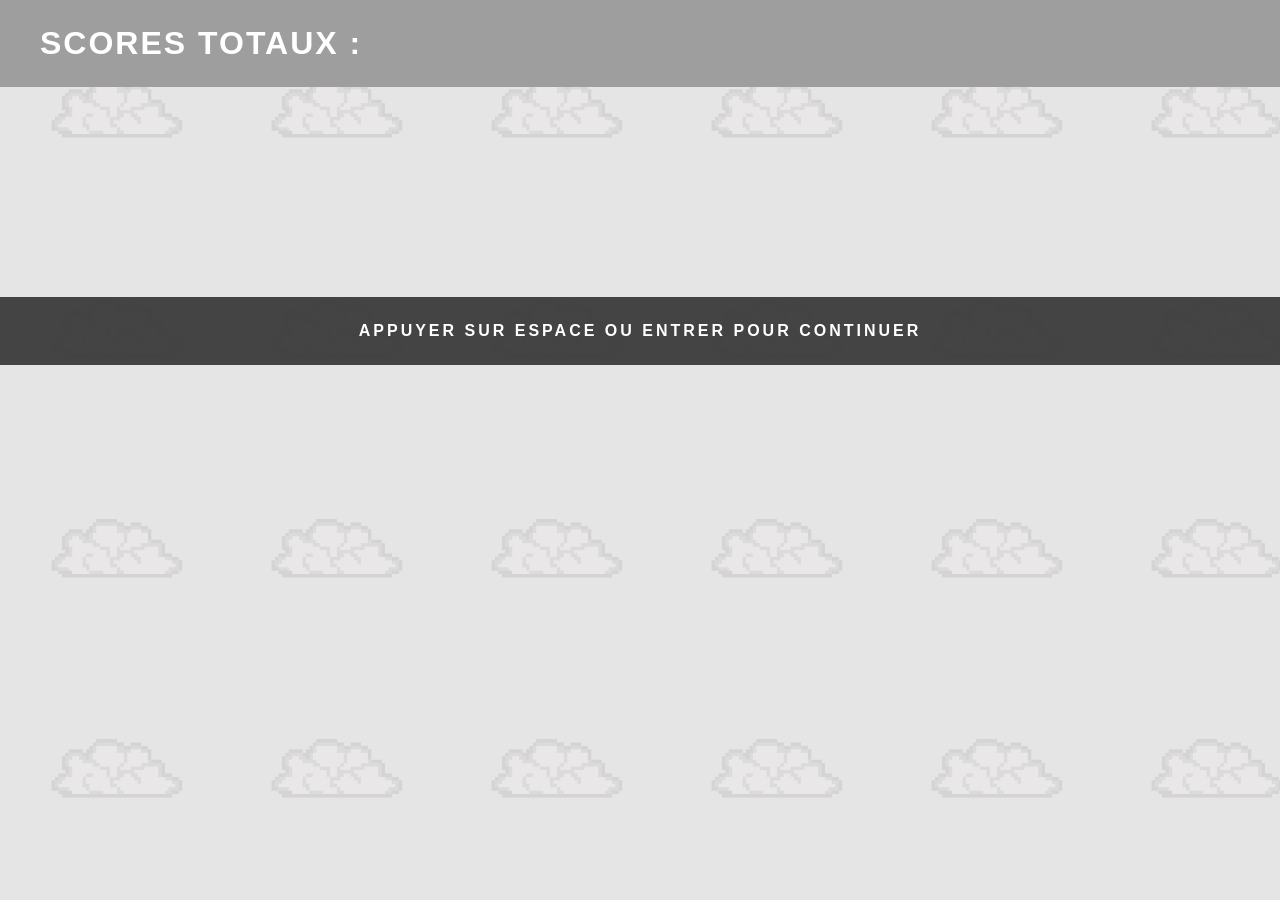
<file: pages/scores.html>
<!DOCTYPE html>
<html lang="fr">
<head>
    <meta charset="UTF-8">
    <title>Classement - Unicorn Shooter</title>
    <link rel="stylesheet" href="../assets/css/style.css">
    <link rel="shortcut icon" href="../assets/images/Lakitu.Favicon.png"/>
</head>

<body class="score-board">
    <h1 class="title">SCORES TOTAUX :</h1>

    <div class="score-list" id="scoreList">
        </div>

    <div class="tap-to-continue" id="btnContinue">
        <span class="flashing-text">APPUYER SUR ESPACE OU ENTRER POUR CONTINUER</span>
    </div>
    <div id="badgeNotificationContainer"></div>

    <audio id="badgeSound" src="../assets/sounds/Achievement.mp3" preload="auto"></audio>
    <audio id="scoreMusic" src="../assets/sounds/S_Scores.mp3" preload="auto"></audio>

  <script>
    window.onload = () => {
    // 1. Lancement du son SYNCHRONISÉ
    const scoreMusic = document.getElementById('scoreMusic');
    if (scoreMusic) {
        // On récupère le volume sauvegardé (par défaut 0.5 si rien n'existe)
        const savedVol = localStorage.getItem('musicVol') || 0.5;
        scoreMusic.volume = parseFloat(savedVol); 
        
        scoreMusic.play().catch(e => {
            console.log("Lecture auto bloquée");
        });
    }

    // 2. Récupération des données (Le reste de ton code ne change pas)
    let leaderboard = JSON.parse(localStorage.getItem('unicornLeaderboard')) || [];
    const lastScore = localStorage.getItem('lastFinalScore');
    const lastName = localStorage.getItem('lastPlayerName');

    // --- LOGIQUE DE MISE À JOUR ---
    if (lastName && lastScore) {
        const alreadyExists = leaderboard.some(entry => 
            entry.name === lastName && entry.score === parseInt(lastScore)
        );

        if (!alreadyExists) {
            leaderboard.push({ name: lastName, score: parseInt(lastScore) });
            leaderboard.sort((a, b) => b.score - a.score);
            leaderboard = leaderboard.slice(0, 15);
            localStorage.setItem('unicornLeaderboard', JSON.stringify(leaderboard));
        }
    }

    const scoreContainer = document.getElementById('scoreList');
    scoreContainer.innerHTML = ""; 

    // 3. Affichage du classement
    leaderboard.forEach((entry, index) => {
        const isSameName = entry.name.trim().toUpperCase() === lastName?.trim().toUpperCase();
        const isSameScore = Number(entry.score) === Number(lastScore);
        const isCurrentPlayer = isSameName && isSameScore;

        const itemClass = isCurrentPlayer ? "score-item current-player" : "score-item";

        scoreContainer.innerHTML += `
            <div class="${itemClass}">
                <div class="rank">${index + 1}</div>
                <div class="score-bar">
                    <span class="name">${entry.name} ${isCurrentPlayer ? "(MOI)" : ""}</span>
                    <span class="value">: ${entry.score}</span>
                </div>
            </div>
        `;
    });

    // --- AJOUT : LOGIQUE DE NOTIFICATION DE BADGE (PENDING BADGE) ---
    const pendingBadgeId = localStorage.getItem('pendingBadge');
    if (pendingBadgeId) {
        const badgesInfo = {
            'rank_1': { name: "Médaille d'Or", img: "../assets/images/trophy1.png" },
            'rank_2': { name: "Médaille d'Argent", img: "../assets/images/trophy2.png" },
            'rank_3': { name: "Médaille de Bronze", img: "../assets/images/trophy3.png" }
        };

        const badge = badgesInfo[pendingBadgeId];
        if (badge) {
            const container = document.getElementById('badgeNotificationContainer');
            const sound = document.getElementById('badgeSound');

            if (container) {
                const notif = document.createElement('div');
                notif.className = 'badge-notification';
                notif.innerHTML = `
                    <div class="badge-icon-notify"><img src="${badge.img}" alt="Icon"></div>
                    <div class="badge-info-notify">
                        <p class="title-notif">Badge Débloqué !</p>
                        <p class="name-notif">${badge.name}</p>
                    </div>`;
                
                container.appendChild(notif);

                if (sound) {
                    sound.volume = localStorage.getItem('sfxVol') || 0.7;
                    sound.play().catch(e => console.log("Audio bloqué"));
                }

                setTimeout(() => notif.classList.add('show'), 500);

                setTimeout(() => {
                    notif.classList.remove('show');
                    setTimeout(() => notif.remove(), 600);
                }, 5000);
            }
        }
        localStorage.removeItem('pendingBadge'); // On nettoie pour éviter les doublons
    }
    // --- FIN DE L'AJOUT ---

    const goToNextPage = () => {
        window.location.href = "remerciments.html";
    };

    const btnContinue = document.getElementById('btnContinue');
    if (btnContinue) {
        btnContinue.onclick = goToNextPage;
    }

    window.addEventListener('keydown', (e) => {
        if (e.code === "Enter" || e.code === "Space") {
            e.preventDefault();
            goToNextPage();
        }
    });
};
</script>
</body>
</html>
</file>
<file: assets/css/style.css>
/* =========================================================================================================================
   SEGEMENT 0 : PAGE D'ENTRÉE (OVERLAY ET PORTES DE NUAGES)
   ========================================================================================================================= */

/* ===============================================================
   SOUS SECTION 0.1 : OVERLAY PRINCIPAL
   =============================================================== */
.home-overlay {
    position: fixed;
    inset: 0;
    display: flex;
    justify-content: center;
    align-items: center;
    z-index: 10000;
    background: rgba(255, 255, 255, 0.1); 
    backdrop-filter: blur(10px);
    transition: opacity 0.8s ease-in-out;
}

/* ===============================================================
   SOUS SECTION 0.2 : PORTES DE NUAGES
   =============================================================== */
.cloud-door {
    position: absolute;
    left: 0;
    width: 100%;
    height: 50%;
    background-color: #6d6d6d;
    background-image: url('../images/Entry_Cloud.gif');
    background-size: 250px;
    z-index: -1;
    transition: transform 1.2s cubic-bezier(0.7, 0, 0.3, 1);
}

.cloud-door.top { 
    top: 0; 
    border-bottom: 1px solid #eee; 
}

.cloud-door.bottom { 
    bottom: 0; 
    border-top: 1px solid #eee; 
}

/* ===============================================================
   SOUS SECTION 0.3 : ANIMATIONS OVERLAY
   =============================================================== */
.home-overlay.opened .cloud-door.top {
    transform: translateY(-100%);
}

.home-overlay.opened .cloud-door.bottom {
    transform: translateY(100%);
}

.home-overlay.opened .home-content {
    opacity: 0;
    transform: scale(0.9);
    transition: 0.5s ease;
}

/* ===============================================================
   SOUS SECTION 0.4 : CONTENU (TEXTE & BOUTONS)
   =============================================================== */
.welcome-title {
    font-size: 8rem;
    font-family: Impact, Haettenschweiler, 'Arial Narrow Bold', sans-serif;
    font-weight: 900;
    border: 4px solid #f5c2cf;
    letter-spacing: -2px;
    margin-bottom: 150px;
    animation: simpleFloat 4s ease-in-out infinite;
    background-color: #000;
    border-radius: 40px;
    padding: 40px;
    margin-top: -80px;
    color: #f6f6f6;
}

.action-area {
    display: flex;
    flex-direction: column;
    gap: 15px;
    align-items: center;
}

#enterBtn {
    padding: 25px 60px;
    font-size: 2.3rem;
    font-weight: 700;
    text-transform: uppercase;
    background: #000;
    color: #ffffff;
    border: 4px solid #f5c2cf;
    border-radius: 50px;
    cursor: pointer;
    transition: all 0.3s ease;
    box-shadow: 0 10px 20px rgba(0,0,0,0.1);
    margin-top: -70px;
    font-family: Impact, Haettenschweiler, 'Arial Narrow Bold', sans-serif;
}

#enterBtn:hover {
    transform: translateY(-3px);
    background: #f5c2cf;
    box-shadow: 0 15px 30px rgba(0,0,0,0.15);
}

.press-start {
    font-size: 1.4rem;
    color: #fffcfc;
    text-transform: uppercase;
    letter-spacing: 2px;
    animation: blink 1.5s infinite;
}

/* ===============================================================
   SOUS SECTION 0.5 : ANIMATIONS GLOBALES
   =============================================================== */
@keyframes simpleFloat {
    0%, 100% { transform: translateY(0); }
    50% { transform: translateY(-10px); }
}

@keyframes blink {
    0%, 100% { opacity: 0.8; }
    50% { opacity: 0.2; }
}

/* =========================================================================================================================
   SEGEMENT 1 : PAGE D'ACCUEIL
   ========================================================================================================================= */

/* ===============================================================
   SOUS SECTION 1.1 : BASE & FOND
   =============================================================== */
body.page-accueil_3 { 
    margin: 0;
    padding: 0;
    height: 100vh;
    display: flex;
    flex-direction: column;
    justify-content: center;
    align-items: center;
    overflow: hidden;
    font-family: 'Arial Black', sans-serif;
    overflow-x: hidden;
}

body.page-accueil_3::before {
    content: "";
    position: fixed;
    inset: 0;
    background: url('../images/Nuage_AkaG.gif') repeat;
    background-size: 220px;
    opacity: 0.3;
    animation: cloudsMove 60s linear infinite;
    z-index: -1;
}

@keyframes cloudsMove {
    from { background-position: -2000px 0; }
    to { background-position: 0 0; }
}

/* ===============================================================
   SOUS SECTION 1.2 : STRUCTURE PRINCIPALE
   =============================================================== */
.menu-container {
    display: flex;
    flex-direction: column;
    align-items: center;
    width: 100%;
    position: relative;
    z-index: 10;
}

/* ===============================================================
   SOUS SECTION 1.3 : LOGO
   =============================================================== */
.logo-area {
    margin-bottom: 20px;
    text-align: center;
}

.main-logo {
    width: 800px;
    max-width: 90vw;
    display: block;
    margin: 0 auto;
    filter: drop-shadow(0 5px 0 rgba(0,0,0,0.2));
    animation: float 3s ease-in-out infinite;
}

@keyframes float {
    0% { transform: translateY(0px); }
    50% { transform: translateY(-15px); }
    100% { transform: translateY(0px); }
}

/* ===============================================================
   SOUS SECTION 1.4 : NAVIGATION
   =============================================================== */
.nav-bar {
    position: relative;
    width: 100%;
    height: 220px;
    display: flex;
    justify-content: center;
    align-items: center;
    margin-top: -40px;
}

.nav-line {
    position: absolute;
    width: 100%;
    height: 120px;
    background: #000;
    z-index: 1;
}

.buttons-wrapper {
    position: relative;
    z-index: 2;
    display: flex;
    gap: 160px;
}

/* ===============================================================
   SOUS SECTION 1.5 : BOUTONS MENU
   =============================================================== */
.menu-btn {
    width: 220px;
    height: 220px;
    background: #cccccc;
    border: 15px solid #000;
    border-radius: 50%;
    display: flex;
    justify-content: center;
    align-items: center;
    text-decoration: none;
    color: #000;
    font-weight: 900;
    font-size: 2rem;
    text-transform: uppercase;
    transition: all 0.2s ease-in-out;
    box-shadow: inset 0 0 10px rgba(0,0,0,0.1);
}

.menu-btn:hover {
    transform: scale(1.1);
    background: #f5c2cf;
    border-color: #333;
}

.home-page-3 a {
    text-decoration: none;
}

/* ===============================================================
   SOUS SECTION 1.6 : BOUTON PARAMÈTRES
   =============================================================== */
.floating-settings {
    position: fixed !important;
    top: 20px;
    right: 20px;
    width: 60px;
    height: 60px;
    background: rgba(255, 255, 255, 0.9);
    border: 3px solid #43d5e6;
    border-radius: 50%;
    display: flex !important;
    justify-content: center;
    align-items: center;
    cursor: pointer;
    z-index: 1000 !important;
    box-shadow: 0 4px 10px rgba(0, 0, 0, 0.2);
    transition: all 0.3s ease;
}

.floating-settings:hover {
    transform: scale(1.1);
    background: #fff;
    box-shadow: 0 0 15px rgba(67, 213, 230, 0.5);
}

.gear-icon {
    width: 30px;
    height: 30px;
    background: #444;
    position: relative;
    border-radius: 5px;
    transition: transform 0.6s cubic-bezier(0.175, 0.885, 0.32, 1.275);
}

.gear-icon::before, .gear-icon::after {
    content: "";
    position: absolute;
    inset: 0;
    background: inherit;
    border-radius: 5px;
}

.gear-icon::before { transform: rotate(30deg); }
.gear-icon::after { transform: rotate(60deg); }

.gear-inner {
    position: absolute;
    top: 50%; left: 50%;
    width: 12px; height: 12px;
    background: #fff;
    border-radius: 50%;
    transform: translate(-50%, -50%);
    z-index: 2;
}

.floating-settings:hover .gear-icon {
    transform: rotate(180deg);
    background: #43d5e6;
}

#settingsOverlay {
    z-index: 9000;   
}


/* =======================================
 Parametres pour la page règles (Overlay)
=========================================== */

/* Force l'overlay à passer devant le notebook et la grille de badges */
#settingsOverlay.modal-overlay {
    display: none; /* Reste caché par défaut */
    position: fixed !important;
    top: 0;
    left: 0;
    width: 100%;
    height: 100%;
    background: rgba(0, 0, 0, 0.8); /* Fond sombre semi-transparent */
    z-index: 99999 !important; /* Un chiffre très haut pour être au-dessus du notebook */
    justify-content: center;
    align-items: center;
}

/* S'assure que la boîte de réglages elle-même est bien visible */
.settings-box {
    position: relative;
    z-index: 100000 !important;
    background: white;
    padding: 30px;
    border-radius: 15px;
    box-shadow: 0 0 20px rgba(0,0,0,0.5);
}

/* =========================================================================================================================
   SEGEMENT 2 : PAGE RÈGLES
   ========================================================================================================================= */

/* ===============================================================
   SOUS SECTION 2.0 : BOUTON LAKITU
   =============================================================== */
.lakitu-nav-btn {
    position: fixed !important;
    top: 20px;
    left: 20px;
    width: 50px; 
    height: 50px;
    background: rgba(255, 255, 255, 0.2);
    border: 2px solid white;
    border-radius: 50%;
    cursor: pointer;
    z-index: 9999;
    display: flex;
    align-items: center;
    justify-content: center;
    padding: 0;
    overflow: hidden;
    transition: transform 0.2s, background 0.2s;
}

.lakitu-nav-btn:hover {
    transform: scale(1.1);
    background: rgba(255, 255, 255, 0.4);
}

.lakitu-nav-btn img {
    width: 80%;
    height: auto;
}



.lakitu-nav-btn.evil {
    border-color: #ff0000;
    background: rgba(255, 0, 0, 0.3);
    transform: scale(1.2);
}


/* ===============================================================
   SOUS SECTION 2.1 : BASE & FOND
   =============================================================== */
body.page-règles {
  position: relative;
  background-color: rgb(225, 225, 225);
  margin: 0;
  padding: 0;
  font-family: 'Segoe UI', Tahoma, Geneva, Verdana, sans-serif;
  display: flex;
  justify-content: center;
  align-items: center;
  min-height: 100vh;
  overflow: hidden;
}

body.page-règles::before {
  content: "";
  position: absolute;
  inset: 0;
  background-image: url("../images/Lakituu.gif");
  background-repeat: repeat;
  background-size: 220px;
  opacity: 0.15;
  z-index: 0;
}

/* Contenu au-dessus du fond */
body.page-règles > * {
  position: relative;
  z-index: 1;
}

/* ===============================================================
   SOUS SECTION 2.2 : VARIABLES CSS
   =============================================================== */
:root {
  --wii-blue-light: #a5a7ab;
  --wii-blue-dark: #000000;
  --wii-border: #7258b5;
  --wii-bg-glass: rgba(255, 255, 255, 0.2);
}

/* ===============================================================
   SOUS SECTION 2.3 : CONTAINER PRINCIPAL (STYLE WII)
   =============================================================== */
.wii-container {
  width: 1340px;
  min-height: 520px;
  align-items: center;
  background: linear-gradient(to bottom, var(--wii-blue-light), var(--wii-blue-dark));
  border: 4px solid white;
  border-radius: 40px;
  padding: 30px;
  box-shadow: 0 20px 50px rgba(170, 169, 169, 0.3);
  display: flex;
  position: relative;
  z-index: 1;
  flex-direction: column;
  gap: 20px;
  bottom: 30px;
}

/* Effet lignes */
.wii-container::before {
  content: "";
  position: absolute;
  inset: 0;
  background: repeating-linear-gradient(0deg, transparent, transparent 2px, rgba(0,0,0,0.05) 3px);
  pointer-events: none;
}

/* ===============================================================
   SOUS SECTION 2.4 : HEADER
   =============================================================== */
.wii-header {
  display: flex;
  align-items: center;
  gap: 20px;
  margin-bottom: 15px;
}

.game-thumbnail {
  width: 150px;
  height: 80px;
  background: rgb(255, 255, 255);
  border-radius: 15px;
  border: 3px solid #b5c4f5;
  overflow: hidden;
}

.game-thumbnail img {
  width: 100%;
  height: 100%;
  object-fit: cover;
}

.wii-header h1 {
  font-size: 2.2rem;
  margin: 0;
  text-shadow: 2px 2px 4px rgba(0,0,0,0.2);
}

/* ===============================================================
   SOUS SECTION 2.5 : CONTENU CENTRAL
   =============================================================== */
.wii-content {
  background: var(--wii-bg-glass);
  border: 2px solid rgba(255,255,255,0.4);
  border-radius: 30px;
  padding: 20px;
}

.content-wrapper {
  display: flex;
  gap: 20px;
  margin-bottom: 20px;
}

.illustration-box {
  flex: 1;
  background: white;
  border-radius: 20px;
  min-height: 180px;
  display: flex;
  justify-content: center;
  align-items: center;
}

.description-box {
  flex: 1.5;
  font-size: 1.5rem;
  line-height: 1.2;
  font-weight: 500;
}

/* ===============================================================
   SOUS SECTION 2.6 : BLOCS D'INFORMATIONS (3 COLONNES)
   =============================================================== */
.triple-column-wrapper {
  display: flex;
  gap: 15px;
  margin-bottom: 20px;
}

.info-block {
  flex: 1;
  display: flex;
  flex-direction: column;
  gap: 10px;
}

.block-image {
  background: white;
  border-radius: 15px;
  height: 215px;
  width: 100%;
  display: flex;
  justify-content: center;
  align-items: center;
  overflow: hidden;
  border: 2px solid rgba(255,255,255,0.5);
}

.block-image img {
  width: 100%;
  height: 100%;
  object-fit: cover;
  object-position: center;
}

.block-text {
  font-size: 1.1rem;
  line-height: 1.3;
  color: white;
  text-align: center;
  padding: 5px;
}

/* Responsive */
@media (max-width: 600px) {
  .triple-column-wrapper {
    flex-direction: column;
  }
  .wii-container {
    width: 90%;
  }
}

/* ===============================================================
   SOUS SECTION 2.7 : FOOTER & BOUTON
   =============================================================== */
.wii-footer {
  display: flex;
  justify-content: space-between;
  align-items: center;
  border-top: 2px solid rgba(255,255,255,0.3);
  padding-top: 15px;
}

.ok-button {
  background: white;
  color: #333;
  padding: 5px 20px;
  border-radius: 50px;
  display: flex;
  align-items: center;
  gap: 10px;
  font-weight: bold;
  box-shadow: 0 4px 0px #bbb;
  cursor: pointer;
  transition: transform 0.1s ease, box-shadow 0.1s ease;
}

.ok-button:hover {
  transform: scale(1.05);
  filter: brightness(1.1);
}

.ok-button:active {
  transform: scale(0.95);
}

.btn-circle {
  background: #eee;
  border: 2px solid #999;
  border-radius: 50%;
  width: 30px;
  height: 30px;
  display: flex;
  justify-content: center;
  align-items: center;
  font-size: 0.8rem;
}

/* ===============================================================
   SOUS SECTION 2.8 : TEXTES
   =============================================================== */
.rule-message {
    color: white;
    font-weight: bolder;
    font-size: 18px;
}

.player-text {
    color: white;
}

/* ===============================================================
   SOUS SECTION 2.9 : MODALE (OVERLAY)
   =============================================================== */
.modal-overlay {
  position: fixed;
  inset: 0;
  background: rgba(0, 0, 0, 0.7);
  display: none;
  justify-content: center;
  align-items: center;
  z-index: 100;
  backdrop-filter: blur(5px);
}

.modal-overlay.active {
  display: flex;
}

/* ===============================================================
   SOUS SECTION 2.10 : CONTENU MODALE
   =============================================================== */
.modal-content {
  background: linear-gradient(to bottom, #ffffff, #e0e0e0);
  width: 500px;
  max-height: 85vh;
  overflow-y: auto;
  padding: 30px;
  border-radius: 40px;
  border: 6px solid #858585;
  text-align: center;
  box-shadow: 0 0 30px rgba(0,0,0,0.5);
  animation: popIn 0.3s ease-out;
  position: relative;
}

/* Scrollbar */
.modal-content::-webkit-scrollbar {
  width: 8px;
}

.modal-content::-webkit-scrollbar-thumb {
  background: #000000;
  border-radius: 10px;
}

.modal-content::-webkit-scrollbar-track {
  background: rgba(255, 255, 255, 0.05);
  margin: 20px;
}

/* Animation */
@keyframes popIn {
  from { transform: scale(0.8); opacity: 0; }
  to { transform: scale(1); opacity: 1; }
}

.modal-header h1 {
   font-family: Cambria, Cochin, Georgia, Times, 'Times New Roman', serif;
   font-weight: bolder;
}

/* ===============================================================
   SOUS SECTION 2.11 : LISTE D'ITEMS
   =============================================================== */
.items-list {
    list-style: none;
    padding: 0;
    margin: 20px 0;
    text-align: left;
    width: 100%; 
}

.items-list li {
    display: flex;
    align-items: center;
    margin-bottom: 15px;
    background: rgba(255, 255, 255, 0.1);
    padding: 10px;
    border-radius: 8px;
}

/* Icônes */
.item-icon {
    width: 110px;
    height: 90px;
    display: flex;
    justify-content: center;
    align-items: center;
    margin-right: 15px;
    flex-shrink: 0;
}

.starvy-img {
    width: 440px;
    height: 90px;
    display: flex;
    justify-content: center;
    align-items: center;
    margin-right: 15px;
    flex-shrink: 0;
}

/* Images spécifiques */
.img-licornes-groupe {
    width: 65px;
    height: auto;
    transform: scale(1.4);
    filter: drop-shadow(0 0 5px rgba(255, 255, 255, 0.3));
}

.item-icon img:not(.img-licornes-groupe) {
    max-width: 80%;
    height: auto;
}

.item-icon img {
    max-width: 100%;
    max-height: 100%;
    object-fit: contain;
}

/* Texte item */
.item-desc {
    font-size: 0.9rem;
    color: #000000;
    line-height: 1.2;
    font-family:'Franklin Gothic Medium', 'Arial Narrow', Arial, sans-serif;
}

.item-desc strong {
    display: block;
    color: #f8a2b7;
    font-weight: 900;
    font-size: large;
    margin-bottom: 3px;
}

/* ===============================================================
   SOUS SECTION 2.12 : TEXTE CONTINUER
   =============================================================== */
.text-start {  
  width: 100%;
  background: rgba(0, 0, 0, 0.6);
  color: white;
  text-align: center;
  padding: 15px 0;
  position: fixed; 
  bottom: 40px;
  left: 0;
  font-size: 25px;
  font-family: 'Gill Sans', 'Gill Sans MT', Calibri, 'Trebuchet MS', sans-serif;
  animation: blink 1.5s infinite;
  z-index: 5;
}

/* Animation (réutilisée) */
@keyframes blink {
  0%, 100% { opacity: 1; }
  50% { opacity: 0.4; }
}

/* =========================================================================================================================
   SEGEMENT 3 : PAGE JEU (GAMEPLAY, CIBLES ET SYSTÈME)
   ========================================================================================================================= */

/* ===============================================================
   SOUS SECTION 3.1 : RESET & CONFIGURATION DE BASE
   =============================================================== */
* {
    margin: 0;
    padding: 0;
    box-sizing: border-box; /* Meilleure gestion des tailles */
}

body.world_1, body.world_2, body.world_3 {
    margin: 0;
    padding: 0;
    width: 100vw;
    height: 100vh;
    overflow: hidden; /* Empêche le scroll si une cible sort de l'écran */
    position: fixed;  /* Verrouille l'écran pour éviter le décalage sur mobile/clic */
    user-select: none; /* Empêche la sélection de texte/images pendant qu'on clique */
    font-family: Arial, sans-serif;
}

/* ===============================================================
   SOUS SECTION 3.2 : GESTION DES MONDES (VISUELS & BACKGROUNDS)
   =============================================================== */

/* Fonds des mondes en 1er plan */
body.world_1 { 
    background: url('../assets/images/bg_level_1.png') center/cover #ededed ;
    background-size: cover;
    background-attachment: fixed;
    transition: transform 0.1s ease-out; /* Pour un retour au calme fluide */
}

body.world_2 { 
    background: url('../assets/images/bg_level_2.png') center/cover #506396; 
    background-size: cover;
    background-attachment: fixed;
    transition: transform 0.1s ease-out; /* Pour un retour au calme fluide */
}

body.world_3 { 
    background: url('../assets/images/bg_level_3.png') center/cover #535353;
    background-size: cover;
    background-attachment: fixed;
    transition: transform 0.1s ease-out; /* Pour un retour au calme fluide */ 
}

/* Nuages animés et effets atmosphériques (Before de body) */
body.world_1::before {
    content: "";
    position: absolute;
    inset: 0;
    background: url("../images/Nuage_AkaG.gif") repeat;
    background-size: 300px;
    opacity: 0.25;
    pointer-events: none;
    animation: cloudsMove 60s linear infinite;
}

body.world_2::before  {
    content: "";
    position: absolute;
    inset: 0;
    background: url("../images/Entry_Cloud.gif") repeat;
    background-size: 300px;
    opacity: 0.25;
    pointer-events: none;
    animation: cloudsMove 60s linear infinite;
}

body.world_3::before {
    content: "";
    position: absolute;
    inset: 0;
    background: url("../images/Evil_Good_Lakitu.gif") repeat;
    background-size: 300px;
    opacity: 0.25;
    pointer-events: none;
    animation: cloudsMove 60s linear infinite;
}

/* ===============================================================
   SOUS SECTION 3.3 : INTERFACE UTILISATEUR EN JEU (HUD)
   =============================================================== */

.game-infos {
    position: absolute;
    top: 20px;
    inset-inline: 20px;
    display: flex;
    justify-content: space-between;
    align-items: center;
}

.score {
    display: flex;
    align-items: center;
    gap: 10px;
    font-size: 25px;
    font-weight: bold;
}

.score img { width: 45px; }

.timer {
    background: black;
    color: white;
    padding: 12px 20px;
    border-radius: 20px;
    font-size: 18px;
    font-weight: bold;
}

.current-level {
    position: absolute;
    bottom: 20px;
    left: 20px;
    font-weight: 900;
    font-size: 35px;
}

.btn-pause {
    position: absolute;
    bottom: 0;
    right: 0;
    font-size: 42px;
    padding: 16px;
    background: rgba(0,0,0,0.7);
    color: white;
    border: none;
    cursor: pointer;
}

/* --- Notification de Badge (Style PS5) --- */
.badge-notification {
    position: fixed;
    top: 20px;
    right: -350px; /* Caché au départ */
    width: 320px;
    background: rgba(255, 255, 255, 0.95);
    border-left: 8px solid #f5c2cf; /* Ta couleur thème */
    padding: 15px;
    display: flex;
    align-items: center;
    gap: 15px;
    border-radius: 10px;
    box-shadow: 0 10px 30px rgba(0,0,0,0.3);
    z-index: 10000;
    transition: right 0.5s cubic-bezier(0.175, 0.885, 0.32, 1.275);
    font-family: Arial, sans-serif;
}

.badge-notification.show {
    right: 20px; /* Glisse vers l'intérieur */
}

.badge-icon-notify {
    width: 50px;
    height: 50px;
    background: #000;
    border-radius: 50%;
    display: flex;
    justify-content: center;
    align-items: center;
    flex-shrink: 0;
}

.badge-icon-notify img {
    width: 30px;
}

.badge-info-notify {
    display: flex;
    flex-direction: column;
}

.badge-info-notify .title-notif {
    font-size: 12px;
    text-transform: uppercase;
    color: #777;
    font-weight: bold;
    margin: 0;
}

.badge-info-notify .name-notif {
    font-size: 16px;
    color: #000;
    font-weight: 900;
    margin: 2px 0;
}

/* ===============================================================
   SOUS SECTION 3.4 : SYSTÈME DE CIBLES & GAMEPLAY
   =============================================================== */

#levelContainer { position: fixed; inset: 0; z-index: 10; pointer-events: none; }

.targets {
    position: absolute;
    width: 270px;
    image-rendering: pixelated;
    pointer-events: auto;
    cursor: crosshair;
    z-index: 20;
}

.evil-target {
    width: 100px;
    filter: drop-shadow(0 0 10px red); /* Lueur rouge */
    animation: pulse-red 0.5s infinite alternate;
    z-index: 25;
}

/* Harmonisation des deux nuages */
.lakitu-target, 
.evil-lakitu-target {
    width: 140px !important;
    height: auto;
    filter: drop-shadow(0px 5px 5px rgba(0,0,0,0.3));
    z-index: 40;
}

.lakitu-target {
    filter: drop-shadow(0px 0px 10px rgb(255, 254, 254));
    animation: pulse-white 0.5s infinite alternate;
}

.evil-lakitu-target {
    filter: drop-shadow(0px 0px 10px red);
    animation: pulse-red 0.5s infinite alternate;
}

/* Effet fantôme */
.targets.ghost-mode {
    opacity: 0.35 !important; /* Très transparent */
    filter: brightness(1.2) grayscale(0.6) blur(1px);
    transition: opacity 1s ease-in;
    z-index: 5;
}

/* Classe temporaire pour cacher l'image pendant l'explosion */
.is-exploding {
    visibility: hidden;
}

/* Bombes et Explosions */
.bomb-target {
    filter: drop-shadow(0 0 5px red);
    animation: pulse-red 0.5s infinite alternate;
    width: 120px;
    width: 150px;
    height: 150px;
    z-index: 31;
}

/* Spéciaux (UFO, Star, Boshi) */
.ufo-target {
    width: 150px;
    height: auto;
    filter: drop-shadow(0 0 15px cyan);
    z-index: 30; 
}

/* Version qui va vers la GAUCHE (par défaut) */
.rocket-left {
    width: 120px;
    height: auto !important;
    z-index: 32;
    filter: drop-shadow(0 0 5px red);
    animation: rocketShakeLeft 0.1s infinite;
}

/* Version qui va vers la DROITE (Inversée) */
.rocket-right {
    width: 120px;
    height: auto !important;
    z-index: 32;
    filter: drop-shadow(0 0 5px red);
    animation: rocketShakeRight 0.1s infinite;
}


.star-target {
    width: 110px;
    filter: drop-shadow(0 0 15px #FFD700);
    z-index: 33;
}

.boshi-target {
    animation: boshi-sparkle 0.8s infinite alternate;
    width: 110px;
    z-index: 15;
}

/* Easter Egg (Chien) */
.targets.dog-target {
    width: 90px;
    height: 90px;
    filter: drop-shadow(0 0 8px #ADFF2F) drop-shadow(0 0 15px #ADFF2F);
    animation: bounce-dog 1s infinite alternate ease-in-out;
    z-index: 34;
}

/* Style spécifique pour Kyurem */
.kyurem-target {
    height: 90px;
    width: 90px;
    filter: brightness(0.7) drop-shadow(0 0 8px #ff0000);
    z-index: 35;
    animation: kyuremPulse 1.5s infinite alternate ease-in-out;
    pointer-events: auto;
}


/* ===============================================================
   SOUS SECTION 3.5 : FEEDBACK VISUEL & TEXTES FLOTTANTS
   =============================================================== */

.combo-text {
    position: absolute;
    pointer-events: none;
    color: #ffffff;
    font-family: 'Arial Black', sans-serif;
    font-size: 28px;
    font-weight: 900;
    text-transform: uppercase;
    text-shadow: 3px 3px 0px #000, -1px -1px 0px #000, 1px -1px 0px #000, -1px 1px 0px #000;
    z-index: 9999;
    animation: comboAnimation 0.8s ease-out forwards;
}

.combo-text.dog-bonus {
    color: #ADFF2F !important;
    font-weight: bold;
    font-size: 2.2em;
    animation: pop-up-bonus 0.8s forwards;
}

.combo-text.malus {
    color: #ff0000 !important;
    font-weight: bold;
    font-size: 2.2em;
}

.super-combo-active #scoreValue {
    color: #0077ff !important;
    text-shadow: 0 0 15px #00ffff, 0 0 25px #0077ff;
    animation: pulse-score 0.5s infinite alternate;
}

.low-time-alert {
    color: #ff0000 !important;
    animation: pulse-red 0.5s infinite alternate;
    font-weight: bold;
    transform: scale(1.2);
}

/* L'écran noir total quand on le touche Kyurem */
.darkness-overlay {
    position: fixed;
    top: 0;
    left: 0;
    width: 100vw;
    height: 100vh;
    background: rgb(0, 0, 0);
    z-index: 999999;
    pointer-events: none;
    opacity: 0.9;
    transition: opacity 1s ease-out;
}

/* Flash spécifique pour le Lakitu classique (Gentil/Inverse) */
.classic-flash-overlay {
    position: fixed;
    top: 0;
    left: 0;
    width: 100vw;
    height: 100vh;
    background: rgba(0, 255, 100, 0.4); /* Vert translucide */
    z-index: 10000;
    pointer-events: none;
    animation: classicFlashAnim 0.8s forwards;
}

@keyframes classicFlashAnim {
    0% { opacity: 0.4; }
    100% { opacity: 0; }
}

/* L'overlay de flash pour l'Evil Lakitu */
.evil-flash-overlay {
    position: fixed;
    top: 0;
    left: 0;
    width: 100vw;
    height: 100vh;
    background: rgba(253, 0, 0, 0.8);
    z-index: 10000;
    pointer-events: none;
    animation: evilFlashAnim 1.1s forwards;
}

@keyframes evilFlashAnim {
    0% { opacity: 0.2; }
    10% { opacity: 0.2; } /* Petit maintien du rouge */
    100% { opacity: 0; }
}

/* ===============================================================
   SOUS SECTION 3.6 : OVERLAYS (BIENVENUE, PAUSE & FIN)
   =============================================================== */

/* Style partagé Overlays */
.welcome-overlay, .end-overlay {
    position: fixed;
    inset: 0;
    display: flex;
    justify-content: center;
    align-items: center;
    backdrop-filter: blur(8px);
    -webkit-backdrop-filter: blur(8px);
    z-index: 2000;
}

/* Overlay de Bienvenue */
.welcome-overlay { background: rgba(0, 0, 0, 0.7); }

.welcome-content {
    background: rgb(181, 181, 181);
    padding: 40px;
    border-radius: 30px;
    text-align: center;
    border: 5px solid #000;
    box-shadow: 0 20px 50px rgba(0, 0, 0, 0.2);
    animation: zoomIn 0.6s cubic-bezier(0.34, 1.56, 0.64, 1);
}

.welcome-logo {
    width: 100%;
    max-width: 600px;
    margin: 0 auto 5px;
    display: block;
}

.input-container {
    margin-top: -80px;
    display: flex;
    flex-direction: column;
    align-items: center;
}

#playerNameInput {
    padding: 30px;
    font-size: 25px;
    border: 2px solid #ccc;
    border-radius: 10px;
    width: 450px;
    margin: 0 auto 50px;
    text-align: center;
    outline: none;
}

#startGameBtn {
    padding: 15px 100px;
    font-size: 25px;
    background: black;
    color: white;
    border-radius: 50px;
    cursor: pointer;
    font-weight: bold;
    transition: transform 0.2s;
    border: none;
}

#startGameBtn:hover { transform: scale(1.1); }

/* Overlay de Fin */
.end-overlay { 
    background: rgba(0, 0, 0, 0.2); 
    flex-direction: column;
    display: none; 
    z-index: 1500; 
}

.end-title {
    width: 100%;
    background: rgba(120, 120, 120, 0.9);
    color: white;
    text-align: center;
    padding: 25px 0;
    font-size: 70px;
    font-family: 'Arial Black', sans-serif;
    letter-spacing: 5px;
    text-shadow: 2px 2px 5px rgba(0,0,0,0.3);
    margin-bottom: 15px;
}

.end-content {
    display: flex;
    flex-direction: column;
    align-items: center;
    margin: 20px 0;
}

.end-score-box {
    background: #000;
    color: #fff;
    padding: 15px 60px;
    border-radius: 50px;
    font-size: 35px;
    font-weight: bold;
    box-shadow: 0 4px 15px rgba(0,0,0,0.5);
    margin-bottom: 30px;
}

.end-comment {
    font-size: 26px;
    font-weight: 900;
    color: #000000;
}

.click-to-continue {
    width: 100%;
    background: rgba(60, 60, 60, 0.9);
    color: white;
    text-align: center;
    padding: 20px 0;
    font-size: 20px;
    text-transform: uppercase;
    letter-spacing: 2px;
    margin-top: 50px;
    animation: blink 1.5s infinite;
}

/* Overlay de Pause */
.pause-overlay {
    position: fixed;
    inset: 0;
    display: none;
    justify-content: center;
    align-items: center;
    background: rgba(0, 0, 0, 0.6);
    backdrop-filter: blur(5px);
    z-index: 3000;
}

.pause-content {
    background: #b5b5b5;
    padding: 40px;
    border-radius: 30px;
    border: 5px solid #000;
    text-align: center;
    min-width: 300px;
    box-shadow: 0 10px 30px rgba(0,0,0,0.5);
}

.pause-title {
    font-size: 40px;
    margin-bottom: 30px;
    font-family: 'Arial Black', sans-serif;
}

.pause-buttons {
    display: flex;
    flex-direction: column;
    gap: 20px;
}

.btn-pause-menu {
    padding: 15px 30px;
    font-size: 20px;
    font-weight: bold;
    background: black;
    color: white;
    border: none;
    border-radius: 50px;
    cursor: pointer;
    transition: transform 0.2s, background 0.2s;
}

.btn-pause-menu:hover { transform: scale(1.05); background: #333; }
.btn-quit { background: #8b0000; }
.btn-quit:hover { background: #ff0000; }

/* ===============================================================
   SOUS SECTION 3.7 : SYSTÈME DE DÉCOMPTE & ÉCRANS INTERMÉDIAIRES
   =============================================================== */

.start-message {
    position: fixed;
    top: 50%; left: 50%;
    transform: translate(-50%, -50%);
    font-size: 80px;
    color: white;
    text-shadow: 4px 4px 0 black;
    z-index: 500;
}

.restart-countdown {
    position: fixed;
    top: 50%; left: 50%;
    transform: translate(-50%, -50%);
    font-size: 80px;
    color: white;
    text-shadow: 4px 4px 0 black;
    z-index: 500;
    animation: pulseRestart 0.5s infinite alternate;
}

/* ===============================================================
   SOUS SECTION 3.8 : ANIMATIONS ET EFFETS SPÉCIAUX (KEYFRAMES)
   =============================================================== */

/* Vibrations & Secousses */
.screen-shake {
    animation: shake 0.4s cubic-bezier(.36,.07,.19,.97) both;
    transform: scale(1.05); 
    overflow: hidden;
}

@keyframes shake {
    0% { transform: translate(0, 0) rotate(0deg); }
    10% { transform: translate(-12px, -12px) rotate(-3deg); }
    20% { transform: translate(12px, 10px) rotate(3deg); }
    30% { transform: translate(-12px, 8px) rotate(-2.5deg); }
    40% { transform: translate(12px, -10px) rotate(2.5deg); }
    50% { transform: translate(-10px, 12px) rotate(-2deg); }
    60% { transform: translate(10px, -8px) rotate(2deg); }
    70% { transform: translate(-12px, 10px) rotate(-1.5deg); }
    80% { transform: translate(12px, -12px) rotate(1.5deg); }
    90% { transform: translate(-8px, 8px) rotate(-1deg); }
    100% { transform: translate(0, 0) rotate(0deg); }
}

/* Explosions Pixel Art */
.retro-explosion {
    position: absolute;
    pointer-events: none;
    z-index: 100;
}

.pixel {
    position: absolute;
    width: 8px;
    height: 8px;
    background-color: #f5c2cf;
    box-shadow: 2px 2px 0px #000;
    animation: pixelScatter 0.5s steps(5) forwards;
}

/* Animation de pulsation maléfique */
@keyframes kyuremPulse {
    from {
        filter: brightness(0.6) drop-shadow(0 0 5px #ff0000);
        transform: scale(1);
    }
    to {
        filter: brightness(0.9) drop-shadow(0 0 15px #ff0000);
        transform: scale(1.05);
    }
}

@keyframes pixelScatter {
    0% { transform: translate(0, 0) scale(1); opacity: 1; }
    100% { transform: translate(var(--dx), var(--dy)) scale(0); opacity: 0; }
}

/* Pulsations & Mouvements */
@keyframes pulseRestart {
    from { transform: translate(-50%, -50%) scale(1); }
    to { transform: translate(-50%, -50%) scale(1.05); }
}

@keyframes pulse-white {
    from { filter: drop-shadow(0 0 2px rgb(255, 255, 255)); }
    to { filter: drop-shadow(0 0 15px rgb(216, 216, 216)); transform: scale(1.1); }
}

@keyframes pulse-red {
    from { filter: drop-shadow(0 0 2px red); text-shadow: 0 0 5px #ff0000; transform: scale(1.1); }
    to { filter: drop-shadow(0 0 15px red); text-shadow: 0 0 20px #ff0000; transform: scale(1.3); }
}

@keyframes bounce-dog {
    from { transform: translateY(0) rotate(0deg); }
    to { transform: translateY(-15px) rotate(5deg); }
}

@keyframes boshi-sparkle {
    0% { filter: drop-shadow(0 0 5px #0077ff) brightness(1); }
    100% { filter: drop-shadow(0 0 20px #00ffff) brightness(1.5) hue-rotate(90deg); }
}

@keyframes comboAnimation {
    0% { transform: scale(0.5) translateY(0); opacity: 0; }
    20% { transform: scale(1.2) translateY(-20px); opacity: 1; }
    100% { transform: scale(1) translateY(-100px); opacity: 0; }
}

@keyframes pop-up-bonus {
    0% { opacity: 0; transform: translateY(0) scale(0.5); }
    50% { opacity: 1; transform: translateY(-50px) scale(1.2); }
    100% { opacity: 0; transform: translateY(-100px) scale(1); }
}

@keyframes pulse-score {
    from { transform: scale(1); }
    to { transform: scale(1.2); }
}

@keyframes rocketShakeLeft {
    0% { transform: scaleX(1) translate(1px, 1px); }
    50% { transform: scaleX(1) translate(-1px, -2px); }
    100% { transform: scaleX(1) translate(1px, 1px); }
}

@keyframes rocketShakeRight {
    0% { transform: scaleX(-1) translate(1px, 1px); }
    50% { transform: scaleX(-1) translate(-1px, -2px); }
    100% { transform: scaleX(-1) translate(1px, 1px); }
}
/* ====================================================================================================================================================================================
   SEGEMENT 4 : SCOREBOARD (CLASSEMENT)
   ======================================================================================================================================================================================= */

/* ===============================================================
   SOUS SECTION 4.1 : BASE & FOND
   =============================================================== */
body.score-board {
    margin: 0;
    padding: 0;
    font-family: Arial, Helvetica, sans-serif;
    background-color: #e5e5e5;
    overflow-x: hidden;
}

/* Fond animé */
body.score-board::before {
  content: "";
  position: absolute;
  inset: 0;
  background-image: url("../images/Entry_Cloud.gif");
  background-repeat: repeat;
  background-size: 220px;
  opacity: 0.15;
  z-index: 0;
  animation: cloudsMove 60s linear infinite;
}

/* Contenu au-dessus */
body.score-board > * {
  position: relative;
  z-index: 1;
}

/* ===============================================================
   SOUS SECTION 4.2 : TITRE PRINCIPAL
   =============================================================== */
.title {
    width: 100%;
    background-color: #9e9e9e;
    color: white;
    font-weight: 900;
    font-size: 32px;
    padding: 25px 40px;
    margin: 0 0 30px 0;
    text-transform: uppercase;
    letter-spacing: 2px;
}

/* ===============================================================
   SOUS SECTION 4.3 : LISTE DES SCORES
   =============================================================== */
.score-list {
    display: flex;
    flex-direction: column;
    gap: 20px;
    width: 90%;
    max-width: 850px;
    margin: 0 auto;
    padding-left: 30px;
    padding-bottom: 120px;
    max-height: 60vh;
    overflow-y: auto;
}

/* Scrollbar personnalisée */
.score-list::-webkit-scrollbar {
    width: 8px;
}

.score-list::-webkit-scrollbar-thumb {
    background: #c0c0c0;
    border-radius: 10px;
}

/* ===============================================================
   SOUS SECTION 4.4 : ITEM DE SCORE
   =============================================================== */
.score-item {
    position: relative;
    display: flex;
    align-items: center;
    opacity: 1;
}

/* Pastille rang */
.rank {
    width: 80px;
    height: 70px;
    background-color: #f5c2cf;
    border-radius: 40%;
    display: flex;
    align-items: center;
    justify-content: center;
    font-weight: bold;
    font-size: 22px;
    position: absolute;
    left: -25px;
    z-index: 2;
}

/* Barre score */
.score-bar {
    background-color: black;
    color: white;
    border-radius: 50px;
    padding: 20px 30px 20px 70px;
    width: 100%;
    display: flex;
    align-items: center;
    font-size: 20px;
}

.name { 
    font-weight: 900; 
    margin-right: 10px; 
}

.value { 
    font-weight: bold; 
}

/* ===============================================================
   SOUS SECTION 4.5 : PODIUM (TOP 3)
   =============================================================== */
.score-item:nth-child(1) .rank { 
    background-color: #FFD700; 
    color: #000; 
}

.score-item:nth-child(2) .rank { 
    background-color: #C0C0C0; 
    color: #000; 
}

.score-item:nth-child(3) .rank { 
    background-color: #CD7F32; 
    color: #000; 
}

/* ===============================================================
   SOUS SECTION 4.6 : JOUEUR ACTUEL (HIGHLIGHT)
   =============================================================== */
.score-item.current-player .score-bar {
    background-color: #f5c2cf !important;
    color: #000 !important;
    border: 3px solid white;
    animation: flashCurrentPlayer 0.8s infinite alternate;
}

/* Animation highlight */
@keyframes flashCurrentPlayer {
    from { box-shadow: 0 0 5px #f5c2cf; filter: brightness(1); }
    to { box-shadow: 0 0 20px #f5c2cf; filter: brightness(1.2); }
}

/* ===============================================================
   SOUS SECTION 4.7 : BANDEAU "CONTINUER"
   =============================================================== */
.tap-to-continue {
    width: 100%;
    background: rgba(60, 60, 60, 0.95);
    color: white;
    text-align: center;
    padding: 25px 0;
    cursor: pointer;
    margin-top: 60px;
    position: fixed;
    left: 0;
    z-index: 1000;
    animation: blink 1.5s infinite;
}

/* Texte interne */
.flashing-text {
    font-size: 16px;
    font-weight: bold;
    text-transform: uppercase;
    letter-spacing: 3px;
}

/* ===============================================================
   SOUS SECTION 4.8 : ANIMATION GLOBALE
   =============================================================== */
@keyframes blink {
  0%, 100% { opacity: 1; }
  50% { opacity: 0.4; }
}

/* =========================================================================================================================
   SEGEMENT 5 : PAGE FINALE (REMERCIEMENTS / ENDING)
   ========================================================================================================================= */

/* ===============================================================
   SOUS SECTION 5.1 : BASE & LAYOUT GLOBAL
   =============================================================== */
body.ending-game {
    margin: 0;
    font-family: 'Arial', sans-serif;
    background-color: #e9e9e9;
    display: flex;
    justify-content: center;
    align-items: center;
    height: 100vh;
}

/* ===============================================================
   SOUS SECTION 5.2 : FOND ANIMÉ
   =============================================================== */
body.ending-game::before {
    content: "";
    position: fixed;
    inset: 0;
    background: url('../images/Evil_Good_Lakitu.gif') repeat;
    background-size: 220px;
    opacity: 0.3;
    animation: cloudsMoveEnding 60s linear infinite;
    z-index: -1;
}

/* Animation fond */
@keyframes cloudsMoveEnding {
    from { background-position: 0 0; }
    to { background-position: 0 2000px; }
}

/* ===============================================================
   SOUS SECTION 5.3 : STRUCTURE DES CRÉDITS
   =============================================================== */
.credits-layout {
    text-align: center;
    width: 1000px;
    z-index: 1;
}

.credits-layout h1 {
    font-size: 75px;
    margin-bottom: 30px;
    font-family: 'Franklin Gothic Medium', Arial, sans-serif;
}

/* ===============================================================
   SOUS SECTION 5.4 : SCORE FINAL
   =============================================================== */
.score-final {
    display: flex;
    align-items: center;
    background-color: #000000;
    border-radius: 25px;
    padding: 20px;
    margin-bottom: 30px;
    position: relative;
}

.rank-final {
    width: 120px;
    height: 100px;
    background-color: #f5c2cf;
    border-radius: 40%;
    display: flex;
    align-items: center;
    justify-content: center;
    font-weight: bold;
    font-size: 50px;
    position: absolute;
    left: -25px;
    z-index: 2;
}

.final-score-text {
    flex: 1;
    text-align: center;
    font-weight: bold;
    font-size: 49px;
    color: white;
}

/* ===============================================================
   SOUS SECTION 5.5 : BOÎTE DE CRÉDITS
   =============================================================== */
.credits-box {
    width: 100%;
    min-height: 200px;
    background-color: #8f8f8f;
    border-radius: 20px;
    margin-bottom: 40px; 
    border: 2px solid #000;
    display: flex;
    align-items: center;
}

/* Image Lakitu */
.credits-img {
    width: 190px;
    height: auto;
    margin-left: 20px;
    animation: lakituFloat 3s ease-in-out infinite, 
               lakituBounce 0.6s ease-in-out infinite alternate;
    filter: drop-shadow(0 5px 15px rgba(0,0,0,0.3));
}

#evilCreditsImg {
    transform: scaleX(-1); /* Retourne l'image horizontalement */
    animation: lakituFloat 3s ease-in-out infinite, lakituBounce 0.6s ease-in-out infinite alternate;
}


/* Texte crédits */
.credits-text {
    flex: 1;
    padding: 20px;
    color: white;
    text-align: left;
    font-size: 24px;
    font-weight: bolder;
    line-height: 1.4;
}

/* ===============================================================
   SOUS SECTION 5.6 : ANIMATIONS (LAKITU)
   =============================================================== */
@keyframes lakituFloat {
    0%, 100% { transform: translateY(0); }
    50% { transform: translateY(-15px); }
}

@keyframes lakituBounce {
    from { transform: scale(1); }
    to { transform: scale(1.05); }
}

/* ===============================================================
   SOUS SECTION 5.7 : BOUTONS FIN
   =============================================================== */
.buttons {
    display: flex;
    justify-content: space-between;
}

.btn {
    padding: 35px 110px;
    border-radius: 25px;
    border: 4px solid #000;
    background-color: #f3cfd3;
    font-size: 30px;
    font-weight: bold;
    cursor: pointer;
    transition: 0.2s ease;
}

.btn:hover {
    background-color: #e6b9bf;
    transform: scale(1.05);
}

/* =========================================================================================================================
   SEGEMENT 6 : BADGES (COLLECTIONS)
   ========================================================================================================================= */

/* ===============================================================
   SOUS SECTION 6.1 : STRUCTURE GÉNÉRALE DE LA PAGE
   =============================================================== */

body.badge-page {
    background-color: #888;
    display: flex;
    justify-content: center;
    align-items: center;
    height: 100vh;
    margin: 0;
}

body.badge-page::before {
  content: "";
  position: absolute;
  inset: 0;
  background-image: url("../images/EvilL.gif");
  background-repeat: repeat;
  background-size: 220px;
  opacity: 0.40;
  z-index: 0;
}

/* Contenu au-dessus du fond */
body.badge-page > * {
  position: relative;
  z-index: 1;
}

.badge-main-container {
    display: flex;
    gap: 40px;
    align-items: flex-start;
}

/* ===============================================================
   SOUS SECTION 6.2 : NOTEBOOK (CARNET PRINCIPAL)
   =============================================================== */

.notebook {
    background: #fff;
    width: 600px;
    height: 700px;
    border-radius: 10px;
    box-shadow: 10px 10px 0px rgba(0,0,0,0.2);
    padding: 20px;
    background-image: radial-gradient(#d1d1d1 1px, transparent 1px);
    background-size: 20px 20px;
    border: 3px solid #333;
    display: flex;
    flex-direction: column;
}

.notebook-header {
    display: flex;
    align-items: center;
    border-bottom: 2px solid #333;
    padding-bottom: 10px;
    margin-bottom: 20px;
}

/* Bouton retour */
.back-btn {
    background: #cccccc;
    border: 3px solid #333;
    border-radius: 50%;
    width: 68px;
    height: 65px;
    font-weight: bold;
    cursor: pointer;
    margin-right: 20px;
    font-family: 'Arial Black', sans-serif;
    font-size: 11px;
}

.back-btn:hover {
    background: #f32d5e;
}

/* Onglets */
.game-tabs {
    display: flex;
    gap: 10px;
}

.tab {
    padding: 5px 15px;
    border: 2px solid #333;
    background: #eee;
    border-radius: 5px;
    font-weight: bold;
    font-size: 14px;
    opacity: 0.5;
    cursor: pointer;
    position: relative;
}

.tab.active { 
    opacity: 1; 
    background: #f5c2cf; 
}

/* ===============================================================
   SOUS SECTION 6.3 : GRILLE DES BADGES
   =============================================================== */

.badge-grid {
    display: grid;
    grid-template-columns: repeat(5, 1fr);
    grid-template-rows: repeat(4, 1fr);
    gap: 15px;
    flex-grow: 1;
}

.badge-item {
    aspect-ratio: 1;
    border: 2px solid #555;
    border-radius: 8px;
    cursor: pointer;
    display: flex;
    justify-content: center;
    align-items: center;
    background: #fff;
    transition: transform 0.1s;
    position: relative;
}

.badge-item:hover { 
    transform: scale(1.1); 
    background: #f0f0f0; 
}

.badge-item.locked {
    background: #ccc;
    opacity: 0.5;
}

.badge-item.unlocked {
    background-color: #000000;
    border: 2px solid #444;
    transition: background-color 0.3s ease;
}

.badge-item.unlocked:hover {
    background-color: #1a1a1a;
}

.badge-item img {
    max-width: 80%;
    max-height: 80%;
}

.lock-icon { 
    font-size: 24px; 
    color: #777; 
}

/* Pagination */
.page-numbers {
    display: flex;
    justify-content: flex-end;
    gap: 10px;
    padding-top: 10px;
}

.page-btn {
    border: 2px solid #333;
    width: 30px;
    height: 30px;
    display: flex;
    justify-content: center;
    align-items: center;
    font-weight: bold;
}

.page-btn.active { 
    background: #333; 
    color: white; 
}

/* ===============================================================
   SOUS SECTION 6.4 : CARTE DE DÉTAILS
   =============================================================== */

.details-card {
    width: 350px;
    background: white;
    border: 2px solid #333;
    border-radius: 15px;
    padding: 10px;
    box-shadow: 5px 5px 15px rgba(0,0,0,0.3);
    position: relative;
}

.card-inner {
    border: 1px solid #ccc;
    border-radius: 10px;
    padding: 20px;
    text-align: center;
}

.card-photo {
    width: 100%;
    height: 200px;
    background: #f9f9f9;
    border: 2px solid #333;
    margin-bottom: 15px;
    display: flex;
    justify-content: center;
    align-items: center;
    transition: background-color 0.3s ease;
}

.card-photo img { 
    max-width: 90%; 
    max-height: 90%; 
}

.unlocked-photo-bg {
    background-color: #000000 !important;
}

.card-name {
    font-size: 24px;
    font-weight: bold;
    background: #f5c2cf;
    border: 2px solid #333;
    padding: 5px;
    border-radius: 5px;
    margin-bottom: 15px;
}

.card-description {
    font-family: 'Courier New', Courier, monospace;
    font-size: 14px;
    text-align: left;
    background: #eee;
    padding: 10px;
    border-radius: 5px;
    min-height: 80px;
}

/* Layout colonne droite */
.side-column-container {
    display: flex;
    flex-direction: column;
    align-items: center;    
    gap: 20px;             
}

/* ===============================================================
   SOUS SECTION 6.5 : NOTIFICATIONS (TABS & BADGES)
   =============================================================== */

/* Notification onglets */
.tab-notify::after {
    content: '';
    position: absolute;
    top: -5px;
    right: -5px;
    width: 12px;
    height: 12px;
    background-color: #ff3b3b;
    border: 2px solid white;
    border-radius: 50%;
    box-shadow: 0 0 5px rgba(0,0,0,0.3);
    animation: pulseNotify 1.5s infinite;
}

@keyframes pulseNotify {
    0% { transform: scale(1); }
    50% { transform: scale(1.2); }
    100% { transform: scale(1); }
}

/* Notification badges */
.badge-item.new-badge::after {
    content: "";
    position: absolute;
    top: -5px;
    right: -5px;
    width: 14px;
    height: 14px;
    background-color: #ff0000;
    border: 2px solid #ffffff;
    border-radius: 50%;
    z-index: 10;
    box-shadow: 0 0 5px rgba(0, 0, 0, 0.3);
    animation: notif-red 2s infinite; 
    pointer-events: none;
}

@keyframes notif-red {
    0% {
        transform: scale(1);
        box-shadow: 0 0 0 0 rgba(255, 0, 0, 0.7);
    }
    50% {
        transform: scale(1.2);
        box-shadow: 0 0 0 5px rgba(255, 0, 0, 0);
    }
    100% {
        transform: scale(1);
        box-shadow: 0 0 0 0 rgba(255, 0, 0, 0);
    }
}

/* ===============================================================
   SOUS SECTION 6.6 : BOUTON ACCÈS JEU
   =============================================================== */

.btn-rect-rules {
    display: flex;
    justify-content: center;
    align-items: center;
    width: 100%;            
    max-width: 350px;       
    height: 60px;
    background-color:#f5c2cf;
    color: rgb(0, 0, 0);
    text-decoration: none;
    font-family: 'Arial Black', sans-serif;
    border: 3px solid #000000;
    border-radius: 8px;
    box-shadow: 0 4px 0 #f5c2cf;
    text-transform: uppercase;
    cursor: pointer;
    transition: all 0.2s ease; 
}

.btn-rect-rules:hover {
    background-color: #ff0000;
    color: #000;              
    border-color: #ffffff;
    box-shadow: 0 6px 0 #cc0000; 
    transform: translateY(-3px);
    cursor: pointer;
}

.btn-rect-rules:active {
    transform: translateY(2px);  
    box-shadow: 0 2px 0 #00cccc;
}
</file>
